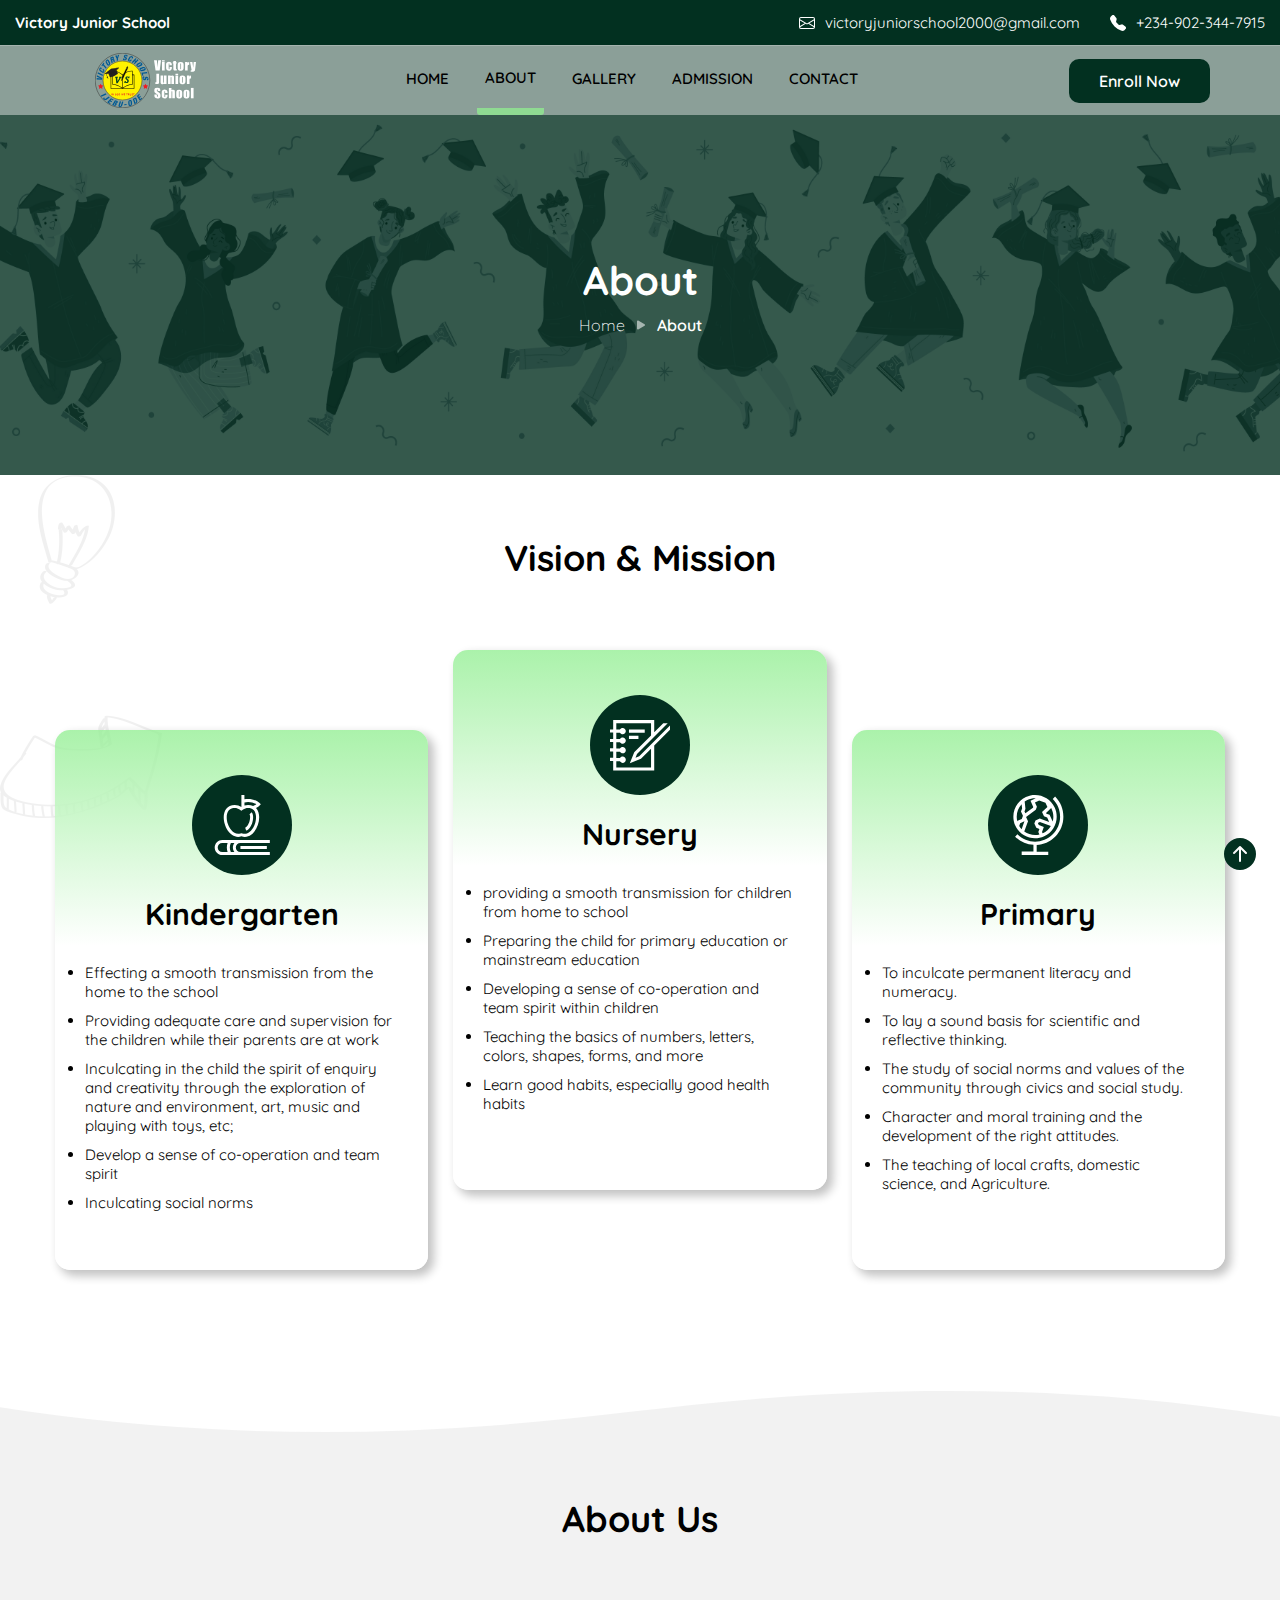
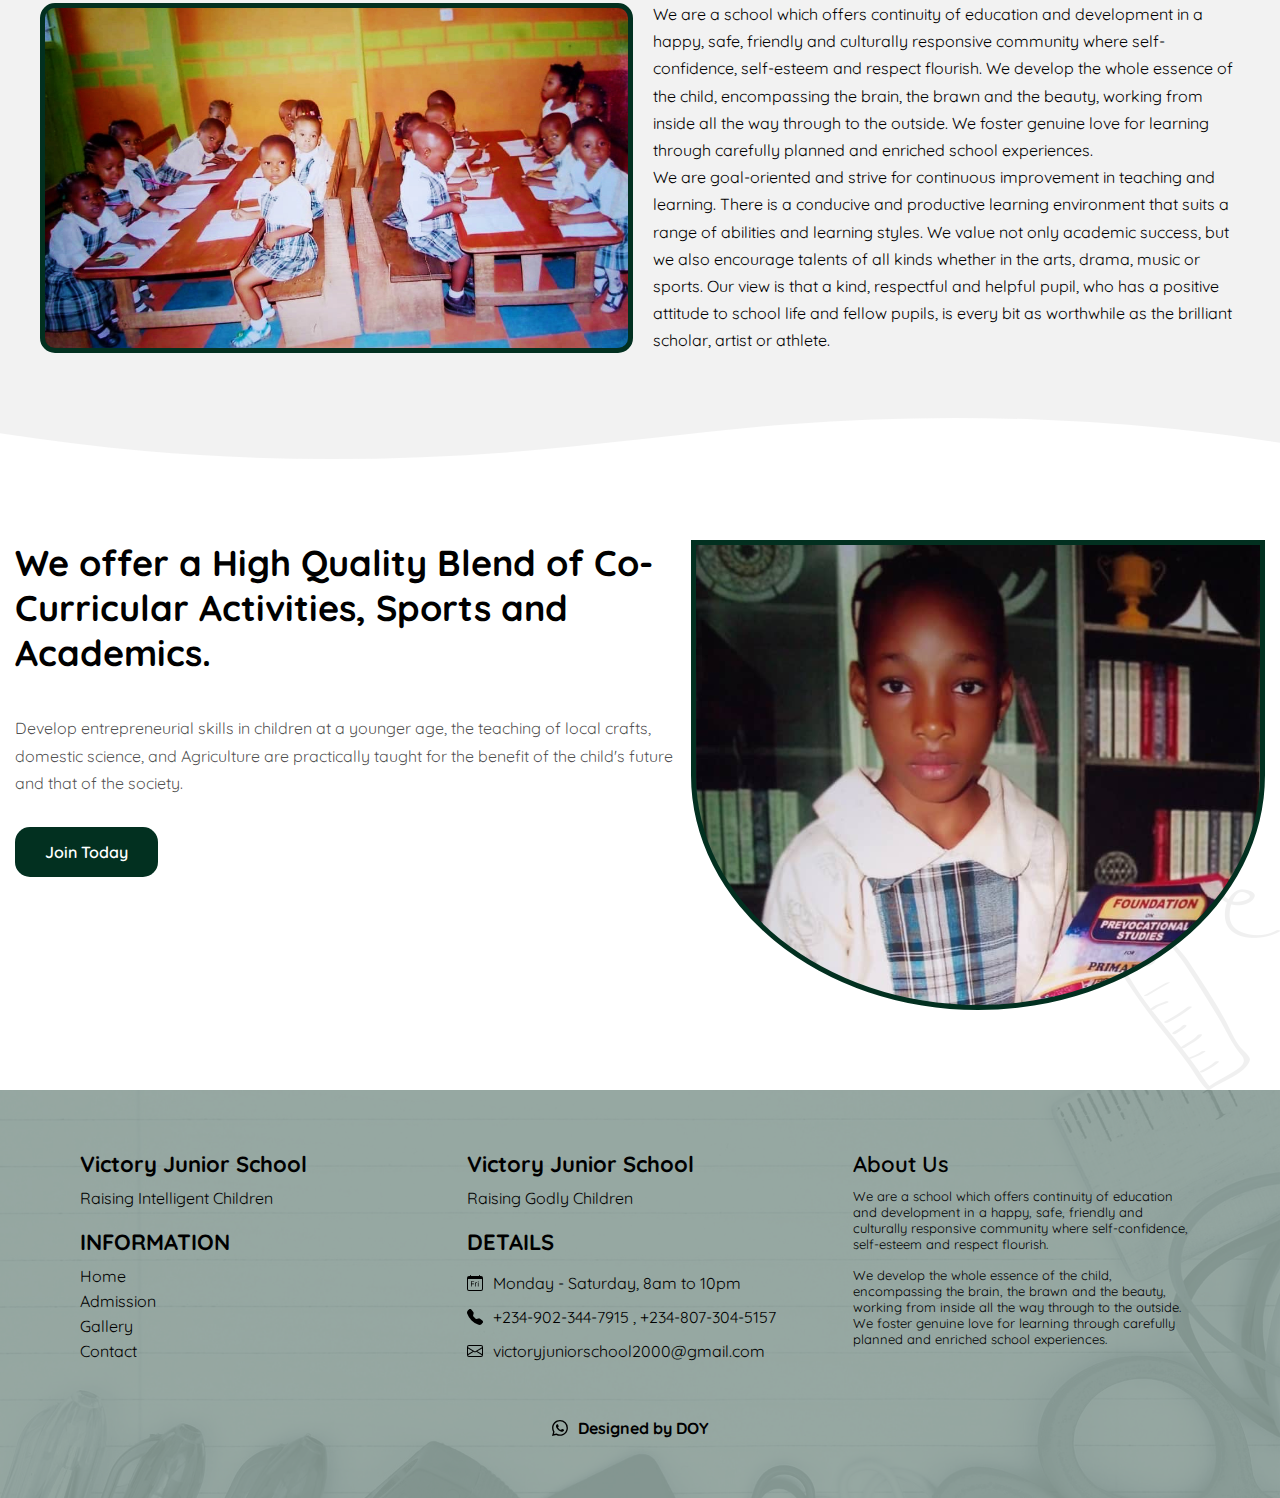
<file: about.html>
<html lang="en">
<head>
    <meta charset="UTF-8">
    <meta http-equiv="X-UA-Compatible" content="IE=edge">
    <meta name="viewport" content="width=device-width, initial-scale=1.0">
    <link href="https://fonts.googleapis.com/css2?family=Baloo+Tamma+2:wght@600&display=swap" rel="stylesheet">
<link href="https://fonts.googleapis.com/css2?family=Dancing+Script:wght@500&display=swap" rel="stylesheet">
<link href="https://fonts.googleapis.com/css2?family=Archivo+Black&display=swap" rel="stylesheet">
    <link rel="stylesheet" href="./css/about.css">
    <link rel="stylesheet" href="./css/scroll.css">
    <link rel="stylesheet" href="./css/nav.css">
    <link rel="icon" type="image/png"  href="./images/VICTORY LOGO.png" />
    <title>Victory-Junior-School-About</title>
</head>
<body id="body">

  <div class="whatsapp" onclick="toTop()">
        
    <svg xmlns="http://www.w3.org/2000/svg" width="32" height="32" fill="currentColor" class="bi bi-arrow-up-circle-fill" viewBox="0 0 16 16">
      <path d="M16 8A8 8 0 1 0 0 8a8 8 0 0 0 16 0zm-7.5 3.5a.5.5 0 0 1-1 0V5.707L5.354 7.854a.5.5 0 1 1-.708-.708l3-3a.5.5 0 0 1 .708 0l3 3a.5.5 0 0 1-.708.708L8.5 5.707V11.5z"/>
    </svg>

  </div>


    <div class="top-right-slide">
        <div class="inner-container-top">
          <a href="index" class="nav-links">HOME</a>
        </div>
      </div>
      <div class="middle-right-slide">
        <div class="inner-container-middle">
          <a href="about" class="nav-links">ABOUT</a>
        </div>
      </div>
      <div class="bottom-right-slide">
        <div class="inner-container-bottom">
          <a href="gallery" class="nav-links">GALLERY</a>
        </div>
      </div>
      
      <div class="top-left-slide">
         <div class="inner-container-left-top">
          <a href="admission" class="nav-links">ADMISSION</a>
        </div>
      </div>
      <div class="bottom-left-slide">
        <div class="inner-container-left-bottom">
          <a href="contact" class="nav-links">CONTACT</a>
        </div>
      </div>
      
      <div class="menu-btn" onclick="holdUp()">
        <div class="eks-one"></div>
        <div class="eks-two"></div>
        <div class="eks-three"></div>
      </div>
      
     
      
      <div class="text">
      </div>
      

    
    <div class="navigation-one">
        <div class="navigation-one-container">

            <div class="leftside">
                <h1>Victory Junior School</h1>
            </div>
            <div class="rightside">
              <a href = "mailto:victoryjuniorschool2000@gmail.com">
                <div class="email">
                  <svg xmlns="http://www.w3.org/2000/svg" width="16" height="16" fill="currentColor" class="bi bi-envelope" viewBox="0 0 16 16">
                      <path d="M0 4a2 2 0 0 1 2-2h12a2 2 0 0 1 2 2v8a2 2 0 0 1-2 2H2a2 2 0 0 1-2-2V4Zm2-1a1 1 0 0 0-1 1v.217l7 4.2 7-4.2V4a1 1 0 0 0-1-1H2Zm13 2.383-4.708 2.825L15 11.105V5.383Zm-.034 6.876-5.64-3.471L8 9.583l-1.326-.795-5.64 3.47A1 1 0 0 0 2 13h12a1 1 0 0 0 .966-.741ZM1 11.105l4.708-2.897L1 5.383v5.722Z"/>
                    </svg>
                    <p>
                      victoryjuniorschool2000@gmail.com

                    </p>
                  
              </div>
              </a>

              <a href="tel:+234 902 344 7915">
                

                <div class="phone">
                  <svg xmlns="http://www.w3.org/2000/svg" width="16" height="16" fill="currentColor" class="bi bi-telephone-fill" viewBox="0 0 16 16">
                      <path fill-rule="evenodd" d="M1.885.511a1.745 1.745 0 0 1 2.61.163L6.29 2.98c.329.423.445.974.315 1.494l-.547 2.19a.678.678 0 0 0 .178.643l2.457 2.457a.678.678 0 0 0 .644.178l2.189-.547a1.745 1.745 0 0 1 1.494.315l2.306 1.794c.829.645.905 1.87.163 2.611l-1.034 1.034c-.74.74-1.846 1.065-2.877.702a18.634 18.634 0 0 1-7.01-4.42 18.634 18.634 0 0 1-4.42-7.009c-.362-1.03-.037-2.137.703-2.877L1.885.511z"/>
                    </svg>
                    <p>+234-902-344-7915</p>

              </div>
              </a>
            </div>
        </div>

    </div>

    <div class="navigation">
        
        
        <div class="navigation-container">
            <div class="leftside">
                

                <a href="./index">
                  <img src="./images/VICTORY LOGO full.svg" alt="">
                </a>
            </div>
            <div class="rightside">
                <ul>
                    <li><a href="index" class="home">HOME</a></li>
                    <li><a href="about" class="about">ABOUT</a></li>
                    <li><a href="gallery" class="facility">GALLERY</a></li>
                    <li><a href="admission" class="admission">ADMISSION</a></li>
                    <li><a href="contact" class="contact">CONTACT</a></li>
                    
                </ul>
                
                <div class="menu" onclick="showMenu()">
                    <svg xmlns="http://www.w3.org/2000/svg" width="16" height="16" fill="currentColor" class="bi bi-list" viewBox="0 0 16 16">
                        <path fill-rule="evenodd" d="M2.5 12a.5.5 0 0 1 .5-.5h10a.5.5 0 0 1 0 1H3a.5.5 0 0 1-.5-.5zm0-4a.5.5 0 0 1 .5-.5h10a.5.5 0 0 1 0 1H3a.5.5 0 0 1-.5-.5zm0-4a.5.5 0 0 1 .5-.5h10a.5.5 0 0 1 0 1H3a.5.5 0 0 1-.5-.5z"/>
                      </svg>
                </div>
            </div>

            <div class="enroll">
              <a href="./admission">Enroll Now</a>
            </div>

        </div>
    </div>

    <div class="header">
      <div class="header-container">
        <h1>About</h1>
        <div class="bottom">
          <a href="index">Home</a>
          <svg xmlns="http://www.w3.org/2000/svg" width="16" height="16" fill="currentColor" class="bi bi-play-fill" viewBox="0 0 16 16">
            <path d="m11.596 8.697-6.363 3.692c-.54.313-1.233-.066-1.233-.697V4.308c0-.63.692-1.01 1.233-.696l6.363 3.692a.802.802 0 0 1 0 1.393z"/>
          </svg>
          <p>About</p>
        </div>
      </div>
    </div>

    <div class="page-body">
      <img src="./images/about-video-shape3.png" alt="" class="shape1">
      <img src="./images/about-video-shape4.png" alt="" class="shape2">



      <div class="page-body-container">


        <div class="vision">
          <div class="head">
            <h1>Vision & Mission</h1>
          </div>
          <div class="rest">

            <div class="card one">

              <div class="span">
                <svg xmlns="http://www.w3.org/2000/svg" xmlns:xlink="http://www.w3.org/1999/xlink" x="0px" y="0px" viewBox="0 0 100 100" style="enable-background:new 0 0 100 100;" xml:space="preserve">
                  <path d="M91.4,84.9h-44v5h44V84.9L91.4,84.9z M54.1,7.1c2-0.4,4-0.6,6-0.6c8.2,0,15.8,2.8,21.3,9c-2.3,2.7-5,4.7-8,6.2  c13.7,14.5-1.1,54.6-24.3,47.2C20.9,77.9,5,16.5,38,16.5c4.1,0,7.9,1.3,11,3.6v-5.9V8.7V0h5L54.1,7.1L54.1,7.1z M73.9,15.5  c-4-2.8-8.7-4-13.8-4c-2,0-4,0.3-6,0.8v5.3c1.9-0.6,3.9-1,6-1c3.3,0,6,0.6,8.4,1.7C70.4,17.6,72.2,16.7,73.9,15.5L73.9,15.5z   M56.9,59.3c5.1-1.7,8.7-8.4,10.2-13.2c1.5-4.7,2.6-13.3-0.9-17.4L62.4,32c2.1,2.4,0.8,9.8-0.1,12.5c-1,3-3.8,8.9-7,9.9L56.9,59.3  L56.9,59.3z M38,21.6c-3.7,0-7.3,1-9.9,3.9c-4.9,5.6-4,15.7-1.9,22.2c2.8,8.8,10.5,19.8,21.3,16.4l1.5-0.5l1.5,0.5  c2.6,0.8,5.2,0.9,7.8,0c6.8-2.3,11.4-10,13.4-16.4c2.1-6.6,3-16.6-1.9-22.2c-2.5-2.9-6.1-3.9-9.9-3.9c-2.9,0-5.7,0.9-8,2.6l-3,2.2  l-3-2.2C43.8,22.5,41,21.6,38,21.6L38,21.6z M26,95c-0.8-2.4-1.3-4.9-1.3-7.6c0-2.6,0.5-5.2,1.3-7.6h-8.9c-4.2,0-7.6,3.4-7.6,7.6  s3.4,7.6,7.6,7.6H26L26,95z M31.4,79.8c-1.1,2.3-1.7,4.9-1.7,7.6s0.6,5.3,1.7,7.6h5.9c-1.6-2.1-2.5-4.7-2.5-7.6  c0-2.7,0.9-5.4,2.5-7.6H31.4L31.4,79.8z M17.1,74.8h30.2h2.8h46.3v5H47.3c-4.2,0-7.6,3.4-7.6,7.6s3.4,7.6,7.6,7.6h49.1v5H50.1h-2.8  H17.1c-6.9,0-12.6-5.7-12.6-12.6S10.2,74.8,17.1,74.8L17.1,74.8z"></path>
                  </svg>
              </div>
              
              <h2>Kindergarten</h2>
              <ul>
                <li>
                  Effecting a smooth transmission from the home to the school
                </li>
                <li>Providing adequate care and supervision for the children while their parents are at work
                </li>
                <li>Inculcating in the child the spirit of enquiry and creativity through the exploration of nature and environment, art, music and playing with toys, etc;
                </li>
                <li>Develop a sense of co-operation and team spirit
                </li>
                <li>Inculcating social norms
                </li>
              </ul>
          </div>
            <div class="card one second">

              <div class="span">
                <svg xmlns="http://www.w3.org/2000/svg" xmlns:xlink="http://www.w3.org/1999/xlink" x="0px" y="0px" viewBox="0 0 100 100" style="enable-background:new 0 0 100 100;" xml:space="preserve">
                  <path fill-rule="evenodd" clip-rule="evenodd" d="M5.3,8.3h68.4v20.4l15.1-15.1h7.4L45,64.9l-2.5,6.2l6.2-2.5L100,17.3v7.4L73.7,51v41.5H5.3V76.7H0v-5.3h5.3  V60.9H0v-5.3h5.3V45.1H0v-5.3h5.3V29.3H0v-5.3h5.3V8.3L5.3,8.3z M31.6,34.6h15.8v5.3H31.6V34.6L31.6,34.6z M31.6,24.1h26.3v5.3H31.6  V24.1L31.6,24.1z M68.4,34V13.6H10.5v10.5h6c0.9-1.6,2.6-2.6,4.6-2.6c2.9,0,5.3,2.4,5.3,5.3c0,2.9-2.4,5.3-5.3,5.3  c-1.9,0-3.7-1.1-4.6-2.6h-6v10.5h6c0.9-1.6,2.6-2.6,4.6-2.6c2.9,0,5.3,2.4,5.3,5.3c0,2.9-2.4,5.3-5.3,5.3c-1.9,0-3.7-1.1-4.6-2.6h-6  v10.5h6c0.9-1.6,2.6-2.6,4.6-2.6c2.9,0,5.3,2.4,5.3,5.3s-2.4,5.3-5.3,5.3c-1.9,0-3.7-1.1-4.6-2.6h-6v10.5h6c0.9-1.6,2.6-2.6,4.6-2.6  c2.9,0,5.3,2.4,5.3,5.3c0,2.9-2.4,5.3-5.3,5.3c-1.9,0-3.7-1.1-4.6-2.6h-6v10.5h57.9V56.3L51.6,73.1L33,80.5l7.4-18.6L68.4,34  L68.4,34z"></path>
                  </svg>
              </div>
              
              <h2>Nursery</h2>
              <ul>
                <li>
                  providing a smooth transmission for children from home to school

                </li>
                <li>Preparing the child for primary education or mainstream education
                </li>
                <li>Developing a sense of co-operation and team spirit within children
                </li>
                <li>Teaching the basics of numbers, letters, colors, shapes, forms, and more
                </li>
                <li>Learn good habits, especially good health habits
                </li>
              </ul>
          </div>
            <div class="card one">

              <div class="span">
                <svg xmlns="http://www.w3.org/2000/svg" xmlns:xlink="http://www.w3.org/1999/xlink" x="0px" y="0px" viewBox="0 0 100 100" style="enable-background:new 0 0 100 100;" xml:space="preserve">
                  <path fill-rule="evenodd" clip-rule="evenodd" class="st0" d="M67.3,94.5H47.8V83.3C59,82.6,69.9,78,78.5,69.5c18.4-18.4,18.4-48.4,0-66.8l-3.9,3.9  c16.3,16.3,16.3,42.7,0,58.9c-16.3,16.3-42.7,16.3-58.9,0l-3.9,3.9c8.5,8.5,19.5,13.1,30.6,13.7v11.2H22.8v5.5h19.4h5.5h19.4V94.5  L67.3,94.5z M77.8,20.9C69.4,2.8,47.9-5,29.8,3.4c-18.1,8.4-25.9,29.9-17.5,48c8.4,18.1,29.9,25.9,48,17.5  C78.4,60.4,86.2,38.9,77.8,20.9L77.8,20.9z M72,21.7l-8.6,8.1l0.7,1.4l5.2,1.9l5.2,11.2c1.9-6.8,1.4-14.2-1.8-21.1  C72.5,22.7,72.3,22.2,72,21.7L72,21.7z M46.3,5.6c-4.7-0.2-9.6,0.7-14.1,2.9c-1.6,0.7-3,1.6-4.4,2.5L29.1,23l-1.6,4.3l1.5,3.2  l12.6-9.2l0.5-1.5L37.5,9.7L46.3,5.6L46.3,5.6z M18.7,51.6c1.1,1.9,2.5,3.7,4,5.3l4.7-13l-7.1,3.3L18.7,51.6L18.7,51.6z M57.7,63.9  c0.1,0,0.2-0.1,0.3-0.1c5.8-2.7,10.4-7,13.4-12.2L53.2,45l-2.9,1.4l-0.3,0.9l1.4,2.9l8.3,3l-3,8.3L57.7,63.9L57.7,63.9z M23.5,22.3  l-0.8-7c-7.1,7.6-9.9,18.5-7.1,28.7l0.3-0.9l7.1-3.3l1.9-5.2l-3.3-7.1L23.5,22.3L23.5,22.3z M52.4,65.8l-1.9-4l1.9-5.2l-5.2-1.9  l-3.3-7.1l1.9-5.2l7.1-3.3l15.7,5.7l-3.3-7.1L60,35.6l-3.3-7.1l9-8.5l-3.3-7.1L52,9.1l-7.1,3.3l3.3,7.1l-1.9,5.2L30.1,36.6l3.3,7.1  l-1.9,5.2l-4.4,12C34.3,66,43.6,68,52.4,65.8L52.4,65.8z"></path>
                  </svg>
              </div>
              
              <h2>Primary</h2>
              <ul>
                <li>
                  To inculcate permanent literacy and numeracy.

                </li>
                <li>To lay a sound basis for scientific and reflective thinking.
                </li>
                <li>The study of social norms and values of the community through civics and social study.
                </li>
                <li>Character and moral training and the development of the right attitudes.
                </li>
                <li>The teaching of local crafts, domestic science, and Agriculture.
                </li>
              </ul>
          </div>

          </div>

        </div>
        <div class="custom-shape-divider-bottom-1669701842">
          <svg data-name="Layer 1" xmlns="http://www.w3.org/2000/svg" viewBox="0 0 1200 120" preserveAspectRatio="none">
              <path d="M985.66,92.83C906.67,72,823.78,31,743.84,14.19c-82.26-17.34-168.06-16.33-250.45.39-57.84,11.73-114,31.07-172,41.86A600.21,600.21,0,0,1,0,27.35V120H1200V95.8C1132.19,118.92,1055.71,111.31,985.66,92.83Z" class="shape-fill"></path>
          </svg>
      </div>
      <div class="about">
        <div class="about-container">
          <div class="head">

            <h1>About Us</h1>
            <p></p>
          </div>

          <div class="bottom">
            <div class="image"></div>


            <p>
              We are a school which offers continuity of education and development in a happy, safe, friendly and culturally responsive community where self-confidence, self-esteem and respect flourish.

We develop the whole essence of the child, encompassing the brain, the brawn and the beauty, working from inside all the way through to the outside. We foster genuine love for learning through carefully planned and enriched school experiences.
<br>
We are goal-oriented and strive for continuous improvement in teaching and learning. There is a conducive and productive learning environment that suits a range of abilities and learning styles. We value not only academic success, but we also encourage talents of all kinds whether in the arts, drama, music or sports. Our view is that a kind, respectful and helpful pupil, who has a positive attitude to school life and fellow pupils, is every bit as worthwhile as the brilliant scholar, artist or athlete.


            </p>
            
          </div>
        </div>

      </div>
      <div class="custom-shape-divider-top-1669707855">
        <svg data-name="Layer 1" xmlns="http://www.w3.org/2000/svg" viewBox="0 0 1200 120" preserveAspectRatio="none">
            <path d="M985.66,92.83C906.67,72,823.78,31,743.84,14.19c-82.26-17.34-168.06-16.33-250.45.39-57.84,11.73-114,31.07-172,41.86A600.21,600.21,0,0,1,0,27.35V120H1200V95.8C1132.19,118.92,1055.71,111.31,985.66,92.83Z" class="shape-fill"></path>
        </svg>
    </div>

      <div class="blend">
        <div class="blend-container">
          <div class="leftside">
            <h1>
              We offer a High Quality Blend of Co-Curricular Activities, Sports and Academics.
            </h1>
            <p>
              Develop entrepreneurial skills in children at a younger age, the teaching of local crafts, domestic science, and Agriculture are practically taught for the benefit of the child&#39;s future and that of the society.

            </p>
            <a href="./admission">Join Today</a>

          </div>
          <div class="rightside">

            <div class="image2"></div>

          </div>
        </div>
      </div>

      

      </div>

    </div>

    

    <div class="footer">
      <div class="container">
          <div class="section">
              <div class="one">
                  <h3>Victory Junior School</h3>
                  <p>Raising Intelligent Children</p>
                  
              </div>
              <div class="one">
                  <h3>INFORMATION</h3>
                  <a href="./index">Home</a>
                  <a href="./admission">Admission</a>
                  <a href="./gallery">Gallery</a>
                  <a href="./contact">Contact</a>
              </div>
          </div>
          <div class="section">
              <div class="one">
                  <h3>Victory Junior School</h3>
                  <p>Raising Godly Children</p>
                  
              </div>
              <div class="one">
                  <h3>DETAILS</h3>
                  <div class="calender">
                      <svg xmlns="http://www.w3.org/2000/svg" width="16" height="16" fill="currentColor" class="bi bi-calendar-day" viewBox="0 0 16 16">
                          <path d="M4.684 11.523v-2.3h2.261v-.61H4.684V6.801h2.464v-.61H4v5.332h.684zm3.296 0h.676V8.98c0-.554.227-1.007.953-1.007.125 0 .258.004.329.015v-.613a1.806 1.806 0 0 0-.254-.02c-.582 0-.891.32-1.012.567h-.02v-.504H7.98v4.105zm2.805-5.093c0 .238.192.425.43.425a.428.428 0 1 0 0-.855.426.426 0 0 0-.43.43zm.094 5.093h.672V7.418h-.672v4.105z"/>
                          <path d="M3.5 0a.5.5 0 0 1 .5.5V1h8V.5a.5.5 0 0 1 1 0V1h1a2 2 0 0 1 2 2v11a2 2 0 0 1-2 2H2a2 2 0 0 1-2-2V3a2 2 0 0 1 2-2h1V.5a.5.5 0 0 1 .5-.5zM1 4v10a1 1 0 0 0 1 1h12a1 1 0 0 0 1-1V4H1z"/>
                        </svg>
                        <p>
                          Monday - Saturday, 8am to 10pm
                        </p>
                  </div>
                  <div class="calender">
                      <svg xmlns="http://www.w3.org/2000/svg" width="16" height="16" fill="currentColor" class="bi bi-telephone-fill" viewBox="0 0 16 16">
                          <path fill-rule="evenodd" d="M1.885.511a1.745 1.745 0 0 1 2.61.163L6.29 2.98c.329.423.445.974.315 1.494l-.547 2.19a.678.678 0 0 0 .178.643l2.457 2.457a.678.678 0 0 0 .644.178l2.189-.547a1.745 1.745 0 0 1 1.494.315l2.306 1.794c.829.645.905 1.87.163 2.611l-1.034 1.034c-.74.74-1.846 1.065-2.877.702a18.634 18.634 0 0 1-7.01-4.42 18.634 18.634 0 0 1-4.42-7.009c-.362-1.03-.037-2.137.703-2.877L1.885.511z"/>
                        </svg>
                        <p>
                          +234-902-344-7915 , +234-807-304-5157
                        </p>
                  </div>
                  <div class="calender thelast">
                      <svg xmlns="http://www.w3.org/2000/svg" width="16" height="16" fill="currentColor" class="bi bi-envelope" viewBox="0 0 16 16">
                          <path d="M0 4a2 2 0 0 1 2-2h12a2 2 0 0 1 2 2v8a2 2 0 0 1-2 2H2a2 2 0 0 1-2-2V4Zm2-1a1 1 0 0 0-1 1v.217l7 4.2 7-4.2V4a1 1 0 0 0-1-1H2Zm13 2.383-4.708 2.825L15 11.105V5.383Zm-.034 6.876-5.64-3.471L8 9.583l-1.326-.795-5.64 3.47A1 1 0 0 0 2 13h12a1 1 0 0 0 .966-.741ZM1 11.105l4.708-2.897L1 5.383v5.722Z"/>
                        </svg>
                        <p>
                          victoryjuniorschool2000@gmail.com
                        </p>
                  </div>
                  
              </div>
          </div>
          
         

          <div class="last">
              <div class="last-container">
                  <h3>About Us</h3>
              
              <p>We are a school which offers continuity of education and development in a happy, safe, friendly and culturally responsive community where self-confidence, self-esteem and respect flourish.

                
               </p>
               <p>
                We develop the whole essence of the child, encompassing the brain, the brawn and the beauty, working from inside all the way through to the outside. We foster genuine love for learning through carefully planned and enriched school experiences.</p>
              
              
          </div>

          </div>

          
      </div>

      <div class="designed">

          
        <a href="https://api.whatsapp.com/send?phone=2348163397459">
          <svg xmlns="http://www.w3.org/2000/svg" width="16" height="16" fill="currentColor" class="bi bi-whatsapp" viewBox="0 0 16 16">
            <path d="M13.601 2.326A7.854 7.854 0 0 0 7.994 0C3.627 0 .068 3.558.064 7.926c0 1.399.366 2.76 1.057 3.965L0 16l4.204-1.102a7.933 7.933 0 0 0 3.79.965h.004c4.368 0 7.926-3.558 7.93-7.93A7.898 7.898 0 0 0 13.6 2.326zM7.994 14.521a6.573 6.573 0 0 1-3.356-.92l-.24-.144-2.494.654.666-2.433-.156-.251a6.56 6.56 0 0 1-1.007-3.505c0-3.626 2.957-6.584 6.591-6.584a6.56 6.56 0 0 1 4.66 1.931 6.557 6.557 0 0 1 1.928 4.66c-.004 3.639-2.961 6.592-6.592 6.592zm3.615-4.934c-.197-.099-1.17-.578-1.353-.646-.182-.065-.315-.099-.445.099-.133.197-.513.646-.627.775-.114.133-.232.148-.43.05-.197-.1-.836-.308-1.592-.985-.59-.525-.985-1.175-1.103-1.372-.114-.198-.011-.304.088-.403.087-.088.197-.232.296-.346.1-.114.133-.198.198-.33.065-.134.034-.248-.015-.347-.05-.099-.445-1.076-.612-1.47-.16-.389-.323-.335-.445-.34-.114-.007-.247-.007-.38-.007a.729.729 0 0 0-.529.247c-.182.198-.691.677-.691 1.654 0 .977.71 1.916.81 2.049.098.133 1.394 2.132 3.383 2.992.47.205.84.326 1.129.418.475.152.904.129 1.246.08.38-.058 1.171-.48 1.338-.943.164-.464.164-.86.114-.943-.049-.084-.182-.133-.38-.232z"/>
          </svg>

          <p>Designed by DOY</p>
        </a>
      </div>

      

  </div>
    
</body>

<script src="./js/script.js"></script>
</html>
</file>
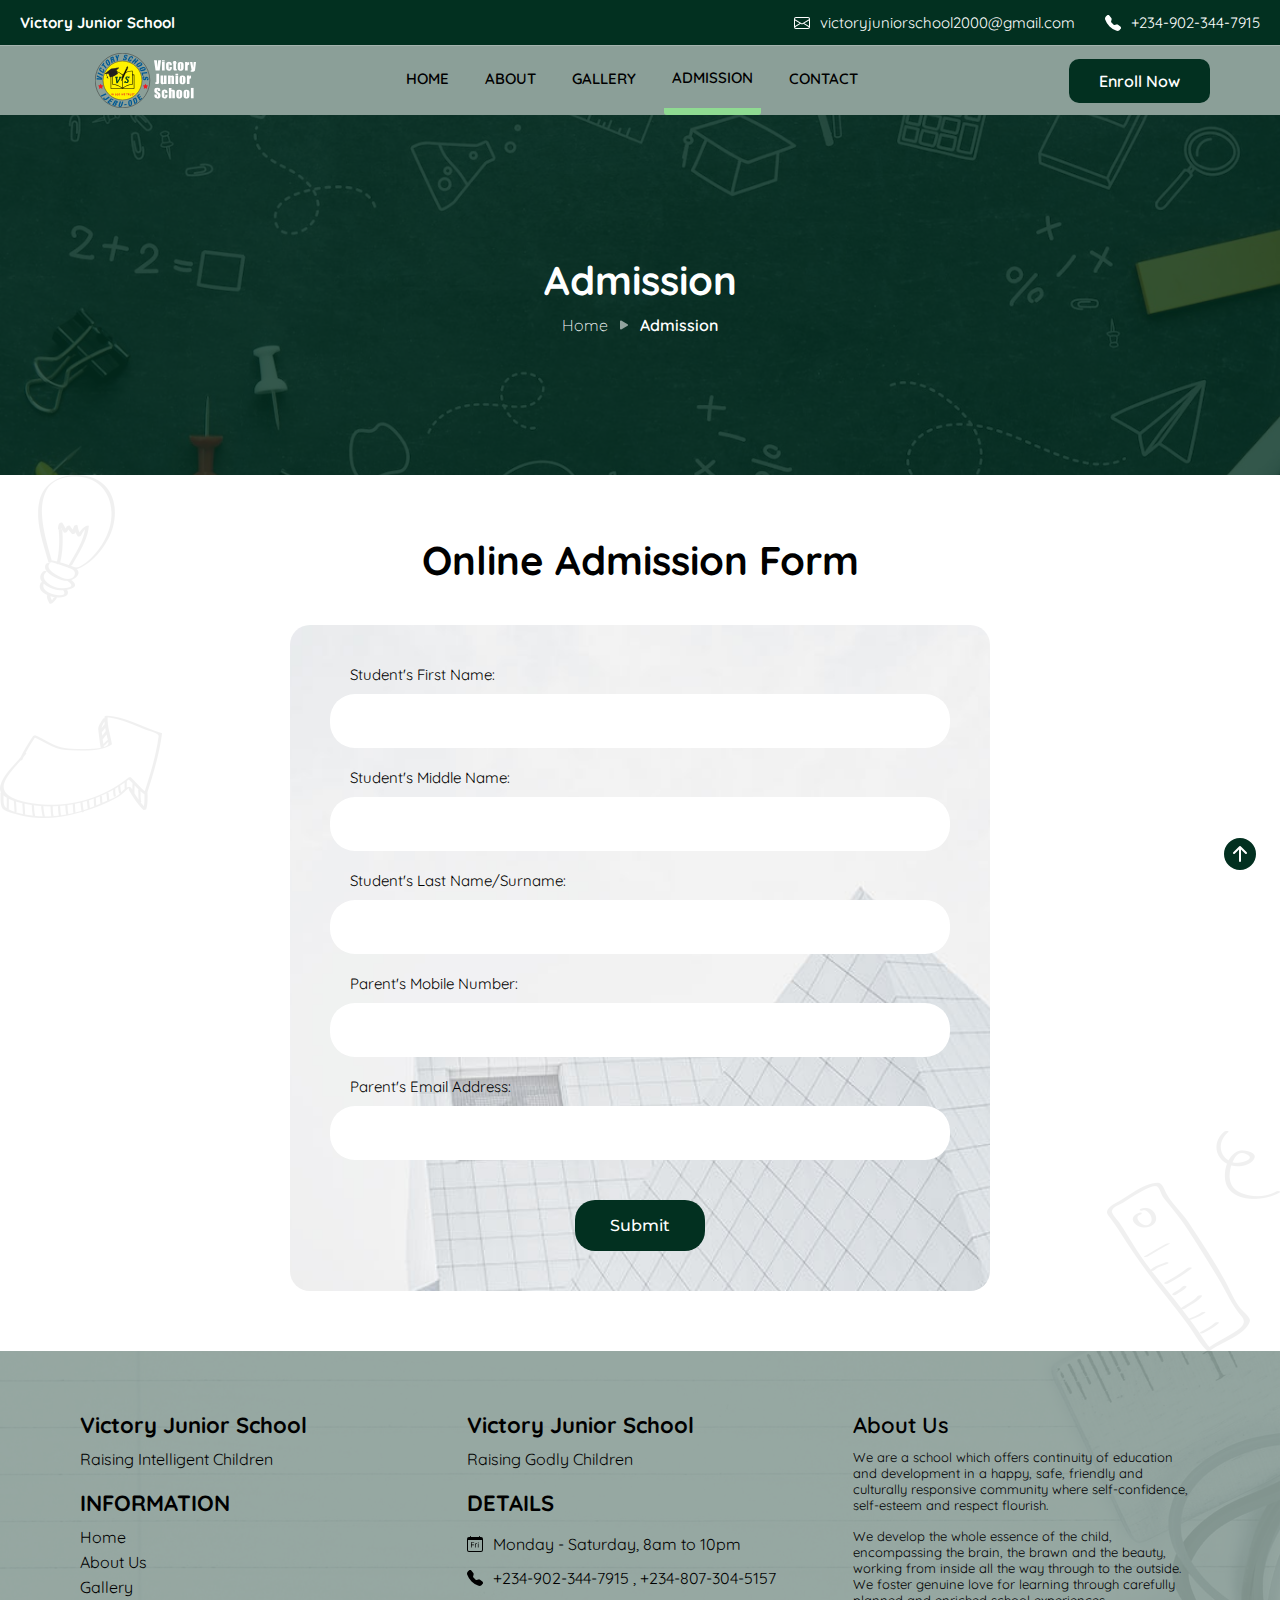
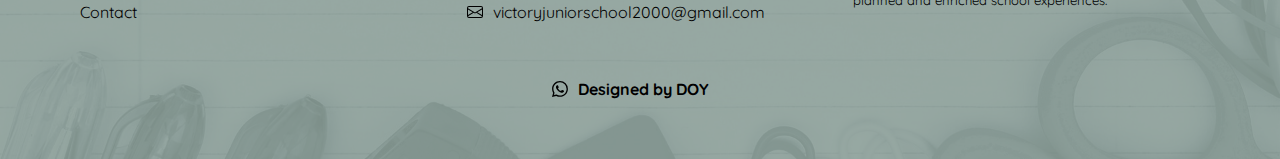
<file: admission.html>
<html lang="en">
<head>
    <meta charset="UTF-8">
    <meta http-equiv="X-UA-Compatible" content="IE=edge">
    <meta name="viewport" content="width=device-width, initial-scale=1.0">
    <script src="https://code.jquery.com/jquery-3.3.1.min.js"></script>
    <link href="https://fonts.googleapis.com/css2?family=Baloo+Tamma+2:wght@600&display=swap" rel="stylesheet">
<link href="https://fonts.googleapis.com/css2?family=Dancing+Script:wght@500&display=swap" rel="stylesheet">
<link href="https://fonts.googleapis.com/css2?family=Archivo+Black&display=swap" rel="stylesheet">
    <link rel="stylesheet" href="./css/admission.css">
    <link rel="stylesheet" href="./css/scroll.css">
    <link rel="stylesheet" href="./css/nav.css">
    <link rel="icon" type="image/png"  href="./images/VICTORY LOGO.png" />
    <title>Victory-Junior-School-Admission</title>
</head>
<body id="body">

    <div class="whatsapp" onclick="toTop()">
        
      <svg xmlns="http://www.w3.org/2000/svg" width="32" height="32" fill="currentColor" class="bi bi-arrow-up-circle-fill" viewBox="0 0 16 16">
        <path d="M16 8A8 8 0 1 0 0 8a8 8 0 0 0 16 0zm-7.5 3.5a.5.5 0 0 1-1 0V5.707L5.354 7.854a.5.5 0 1 1-.708-.708l3-3a.5.5 0 0 1 .708 0l3 3a.5.5 0 0 1-.708.708L8.5 5.707V11.5z"/>
      </svg>
  
    </div>


    <div class="top-right-slide">
        <div class="inner-container-top">
          <a href="index" class="nav-links">HOME</a>
        </div>
      </div>
      <div class="middle-right-slide">
        <div class="inner-container-middle">
          <a href="about" class="nav-links">ABOUT</a>
        </div>
      </div>
      <div class="bottom-right-slide">
        <div class="inner-container-bottom">
          <a href="gallery" class="nav-links">GALLERY</a>
        </div>
      </div>
      
      <div class="top-left-slide">
         <div class="inner-container-left-top">
          <a href="admission" class="nav-links">ADMISSION</a>
        </div>
      </div>
      <div class="bottom-left-slide">
        <div class="inner-container-left-bottom">
          <a href="contact" class="nav-links">CONTACT</a>
        </div>
      </div>
      
      <div class="menu-btn" onclick="holdUp()">
        <div class="eks-one"></div>
        <div class="eks-two"></div>
        <div class="eks-three"></div>
      </div>
      
     
      
      <div class="text">
      </div>
      

    
    <div class="navigation-one">
        <div class="navigation-one-container">

            <div class="leftside">
                <h1>Victory Junior School</h1>
            </div>
            <div class="rightside">

              <a href = "mailto:victoryjuniorschool2000@gmail.com">
                <div class="email">
                  <svg xmlns="http://www.w3.org/2000/svg" width="16" height="16" fill="currentColor" class="bi bi-envelope" viewBox="0 0 16 16">
                      <path d="M0 4a2 2 0 0 1 2-2h12a2 2 0 0 1 2 2v8a2 2 0 0 1-2 2H2a2 2 0 0 1-2-2V4Zm2-1a1 1 0 0 0-1 1v.217l7 4.2 7-4.2V4a1 1 0 0 0-1-1H2Zm13 2.383-4.708 2.825L15 11.105V5.383Zm-.034 6.876-5.64-3.471L8 9.583l-1.326-.795-5.64 3.47A1 1 0 0 0 2 13h12a1 1 0 0 0 .966-.741ZM1 11.105l4.708-2.897L1 5.383v5.722Z"/>
                    </svg>
                    <p>
                      victoryjuniorschool2000@gmail.com

                    </p>
                  
              </div>
              </a>

              <a href="tel:+234 902 344 7915">
                

                <div class="phone">
                  <svg xmlns="http://www.w3.org/2000/svg" width="16" height="16" fill="currentColor" class="bi bi-telephone-fill" viewBox="0 0 16 16">
                      <path fill-rule="evenodd" d="M1.885.511a1.745 1.745 0 0 1 2.61.163L6.29 2.98c.329.423.445.974.315 1.494l-.547 2.19a.678.678 0 0 0 .178.643l2.457 2.457a.678.678 0 0 0 .644.178l2.189-.547a1.745 1.745 0 0 1 1.494.315l2.306 1.794c.829.645.905 1.87.163 2.611l-1.034 1.034c-.74.74-1.846 1.065-2.877.702a18.634 18.634 0 0 1-7.01-4.42 18.634 18.634 0 0 1-4.42-7.009c-.362-1.03-.037-2.137.703-2.877L1.885.511z"/>
                    </svg>
                    <p>+234-902-344-7915</p>

              </div>
              </a>
                
                
            </div>
        </div>

    </div>

    <div class="navigation">
        
        
        <div class="navigation-container">
            <div class="leftside">
                

                <a href="./index">
                  <img src="./images/VICTORY LOGO full.svg" alt="">
                </a>
            </div>
            <div class="rightside">
                <ul>
                    <li><a href="index" class="home">HOME</a></li>
                    <li><a href="about" class="about">ABOUT</a></li>
                    <li><a href="gallery" class="facility">GALLERY</a></li>
                    <li><a href="admission" class="admission">ADMISSION</a></li>
                    <li><a href="contact" class="contact">CONTACT</a></li>
                    
                </ul>
                
                <div class="menu" onclick="showMenu()">
                    <svg xmlns="http://www.w3.org/2000/svg" width="16" height="16" fill="currentColor" class="bi bi-list" viewBox="0 0 16 16">
                        <path fill-rule="evenodd" d="M2.5 12a.5.5 0 0 1 .5-.5h10a.5.5 0 0 1 0 1H3a.5.5 0 0 1-.5-.5zm0-4a.5.5 0 0 1 .5-.5h10a.5.5 0 0 1 0 1H3a.5.5 0 0 1-.5-.5zm0-4a.5.5 0 0 1 .5-.5h10a.5.5 0 0 1 0 1H3a.5.5 0 0 1-.5-.5z"/>
                      </svg>
                </div>
            </div>

            <div class="enroll">
              <a href="./admission">Enroll Now</a>
            </div>

        </div>
    </div>

    <div class="header">
      <div class="header-container">
        <h1>Admission</h1>
        <div class="bottom">
          <a href="index">Home</a>
          <svg xmlns="http://www.w3.org/2000/svg" width="16" height="16" fill="currentColor" class="bi bi-play-fill" viewBox="0 0 16 16">
            <path d="m11.596 8.697-6.363 3.692c-.54.313-1.233-.066-1.233-.697V4.308c0-.63.692-1.01 1.233-.696l6.363 3.692a.802.802 0 0 1 0 1.393z"/>
          </svg>
          <p>Admission</p>
        </div>
      </div>
    </div>

    <div class="page-body">

      <img src="./images/about-video-shape3.png" alt="" class="shape1">
      <img src="./images/about-video-shape4.png" alt="" class="shape2">



      <div class="page-body-container">

        <div class="admission">

          <div class="admission-container">

            <h3>Online Admission Form</h3>


            <form action="https://formsubmit.co/victoryjuniorschool2000@gmail.com" method="POST">
              <input type="hidden" name="_next" value="https://victoryjuniorschool.com/thanks">
              <input type="hidden" name="_captcha" value="false">


              <label for="firstname">Student's First Name:</label>
              <input type="text" placeholder="" name="firstname" required>

              <label for="middlename">Student's Middle Name:</label>
              <input type="text" placeholder="" name="middlename">

              <label for="Lastname">Student's Last Name/Surname:</label>
              <input type="text" placeholder="" name="Lastname" required>

              <label for="phone">Parent's Mobile Number:</label>
              <input type="tel" placeholder="" name="phone" required>

              <label for="email">Parent's Email Address:</label>
              <input type="email" placeholder="" name="email" required>


              <button type="submit">Submit</button>
              


            </form>

          </div>

        </div>

       
        

      

      </div>

    </div>

    

    <div class="footer">
        <div class="container">
            <div class="section">
                <div class="one">
                    <h3>Victory Junior School</h3>
                    <p>Raising Intelligent Children</p>
                    
                </div>
                <div class="one">
                    <h3>INFORMATION</h3>
                    <a href="./index">Home</a>
                    <a href="./about">About Us</a>
                    <a href="./gallery">Gallery</a>
                    <a href="./contact">Contact</a>
                </div>
            </div>
            <div class="section">
                <div class="one">
                    <h3>Victory Junior School</h3>
                    <p>Raising Godly Children</p>
                    
                </div>
                <div class="one">
                    <h3>DETAILS</h3>
                    <div class="calender">
                        <svg xmlns="http://www.w3.org/2000/svg" width="16" height="16" fill="currentColor" class="bi bi-calendar-day" viewBox="0 0 16 16">
                            <path d="M4.684 11.523v-2.3h2.261v-.61H4.684V6.801h2.464v-.61H4v5.332h.684zm3.296 0h.676V8.98c0-.554.227-1.007.953-1.007.125 0 .258.004.329.015v-.613a1.806 1.806 0 0 0-.254-.02c-.582 0-.891.32-1.012.567h-.02v-.504H7.98v4.105zm2.805-5.093c0 .238.192.425.43.425a.428.428 0 1 0 0-.855.426.426 0 0 0-.43.43zm.094 5.093h.672V7.418h-.672v4.105z"/>
                            <path d="M3.5 0a.5.5 0 0 1 .5.5V1h8V.5a.5.5 0 0 1 1 0V1h1a2 2 0 0 1 2 2v11a2 2 0 0 1-2 2H2a2 2 0 0 1-2-2V3a2 2 0 0 1 2-2h1V.5a.5.5 0 0 1 .5-.5zM1 4v10a1 1 0 0 0 1 1h12a1 1 0 0 0 1-1V4H1z"/>
                          </svg>
                          <p>
                            Monday - Saturday, 8am to 10pm
                          </p>
                    </div>
                    <div class="calender">
                        <svg xmlns="http://www.w3.org/2000/svg" width="16" height="16" fill="currentColor" class="bi bi-telephone-fill" viewBox="0 0 16 16">
                            <path fill-rule="evenodd" d="M1.885.511a1.745 1.745 0 0 1 2.61.163L6.29 2.98c.329.423.445.974.315 1.494l-.547 2.19a.678.678 0 0 0 .178.643l2.457 2.457a.678.678 0 0 0 .644.178l2.189-.547a1.745 1.745 0 0 1 1.494.315l2.306 1.794c.829.645.905 1.87.163 2.611l-1.034 1.034c-.74.74-1.846 1.065-2.877.702a18.634 18.634 0 0 1-7.01-4.42 18.634 18.634 0 0 1-4.42-7.009c-.362-1.03-.037-2.137.703-2.877L1.885.511z"/>
                          </svg>
                          <p>
                            +234-902-344-7915 , +234-807-304-5157
                          </p>
                    </div>
                    <div class="calender thelast">
                        <svg xmlns="http://www.w3.org/2000/svg" width="16" height="16" fill="currentColor" class="bi bi-envelope" viewBox="0 0 16 16">
                            <path d="M0 4a2 2 0 0 1 2-2h12a2 2 0 0 1 2 2v8a2 2 0 0 1-2 2H2a2 2 0 0 1-2-2V4Zm2-1a1 1 0 0 0-1 1v.217l7 4.2 7-4.2V4a1 1 0 0 0-1-1H2Zm13 2.383-4.708 2.825L15 11.105V5.383Zm-.034 6.876-5.64-3.471L8 9.583l-1.326-.795-5.64 3.47A1 1 0 0 0 2 13h12a1 1 0 0 0 .966-.741ZM1 11.105l4.708-2.897L1 5.383v5.722Z"/>
                          </svg>
                          <p>
                            victoryjuniorschool2000@gmail.com
                          </p>
                    </div>
                    
                </div>
            </div>
            
           

            <div class="last">
                <div class="last-container">
                    <h3>About Us</h3>
                
                <p>We are a school which offers continuity of education and development in a happy, safe, friendly and culturally responsive community where self-confidence, self-esteem and respect flourish.

                  
                 </p>
                 <p>
                  We develop the whole essence of the child, encompassing the brain, the brawn and the beauty, working from inside all the way through to the outside. We foster genuine love for learning through carefully planned and enriched school experiences.</p>
                
                
            </div>

            </div>

            
        </div>


        <div class="designed">

          
          <a href="https://api.whatsapp.com/send?phone=2348163397459">
            <svg xmlns="http://www.w3.org/2000/svg" width="16" height="16" fill="currentColor" class="bi bi-whatsapp" viewBox="0 0 16 16">
              <path d="M13.601 2.326A7.854 7.854 0 0 0 7.994 0C3.627 0 .068 3.558.064 7.926c0 1.399.366 2.76 1.057 3.965L0 16l4.204-1.102a7.933 7.933 0 0 0 3.79.965h.004c4.368 0 7.926-3.558 7.93-7.93A7.898 7.898 0 0 0 13.6 2.326zM7.994 14.521a6.573 6.573 0 0 1-3.356-.92l-.24-.144-2.494.654.666-2.433-.156-.251a6.56 6.56 0 0 1-1.007-3.505c0-3.626 2.957-6.584 6.591-6.584a6.56 6.56 0 0 1 4.66 1.931 6.557 6.557 0 0 1 1.928 4.66c-.004 3.639-2.961 6.592-6.592 6.592zm3.615-4.934c-.197-.099-1.17-.578-1.353-.646-.182-.065-.315-.099-.445.099-.133.197-.513.646-.627.775-.114.133-.232.148-.43.05-.197-.1-.836-.308-1.592-.985-.59-.525-.985-1.175-1.103-1.372-.114-.198-.011-.304.088-.403.087-.088.197-.232.296-.346.1-.114.133-.198.198-.33.065-.134.034-.248-.015-.347-.05-.099-.445-1.076-.612-1.47-.16-.389-.323-.335-.445-.34-.114-.007-.247-.007-.38-.007a.729.729 0 0 0-.529.247c-.182.198-.691.677-.691 1.654 0 .977.71 1.916.81 2.049.098.133 1.394 2.132 3.383 2.992.47.205.84.326 1.129.418.475.152.904.129 1.246.08.38-.058 1.171-.48 1.338-.943.164-.464.164-.86.114-.943-.049-.084-.182-.133-.38-.232z"/>
            </svg>

            <p>Designed by DOY</p>
          </a>
        </div>

        

    </div>
    
</body>

<script src="./js/script.js"></script>
</html>
</file>
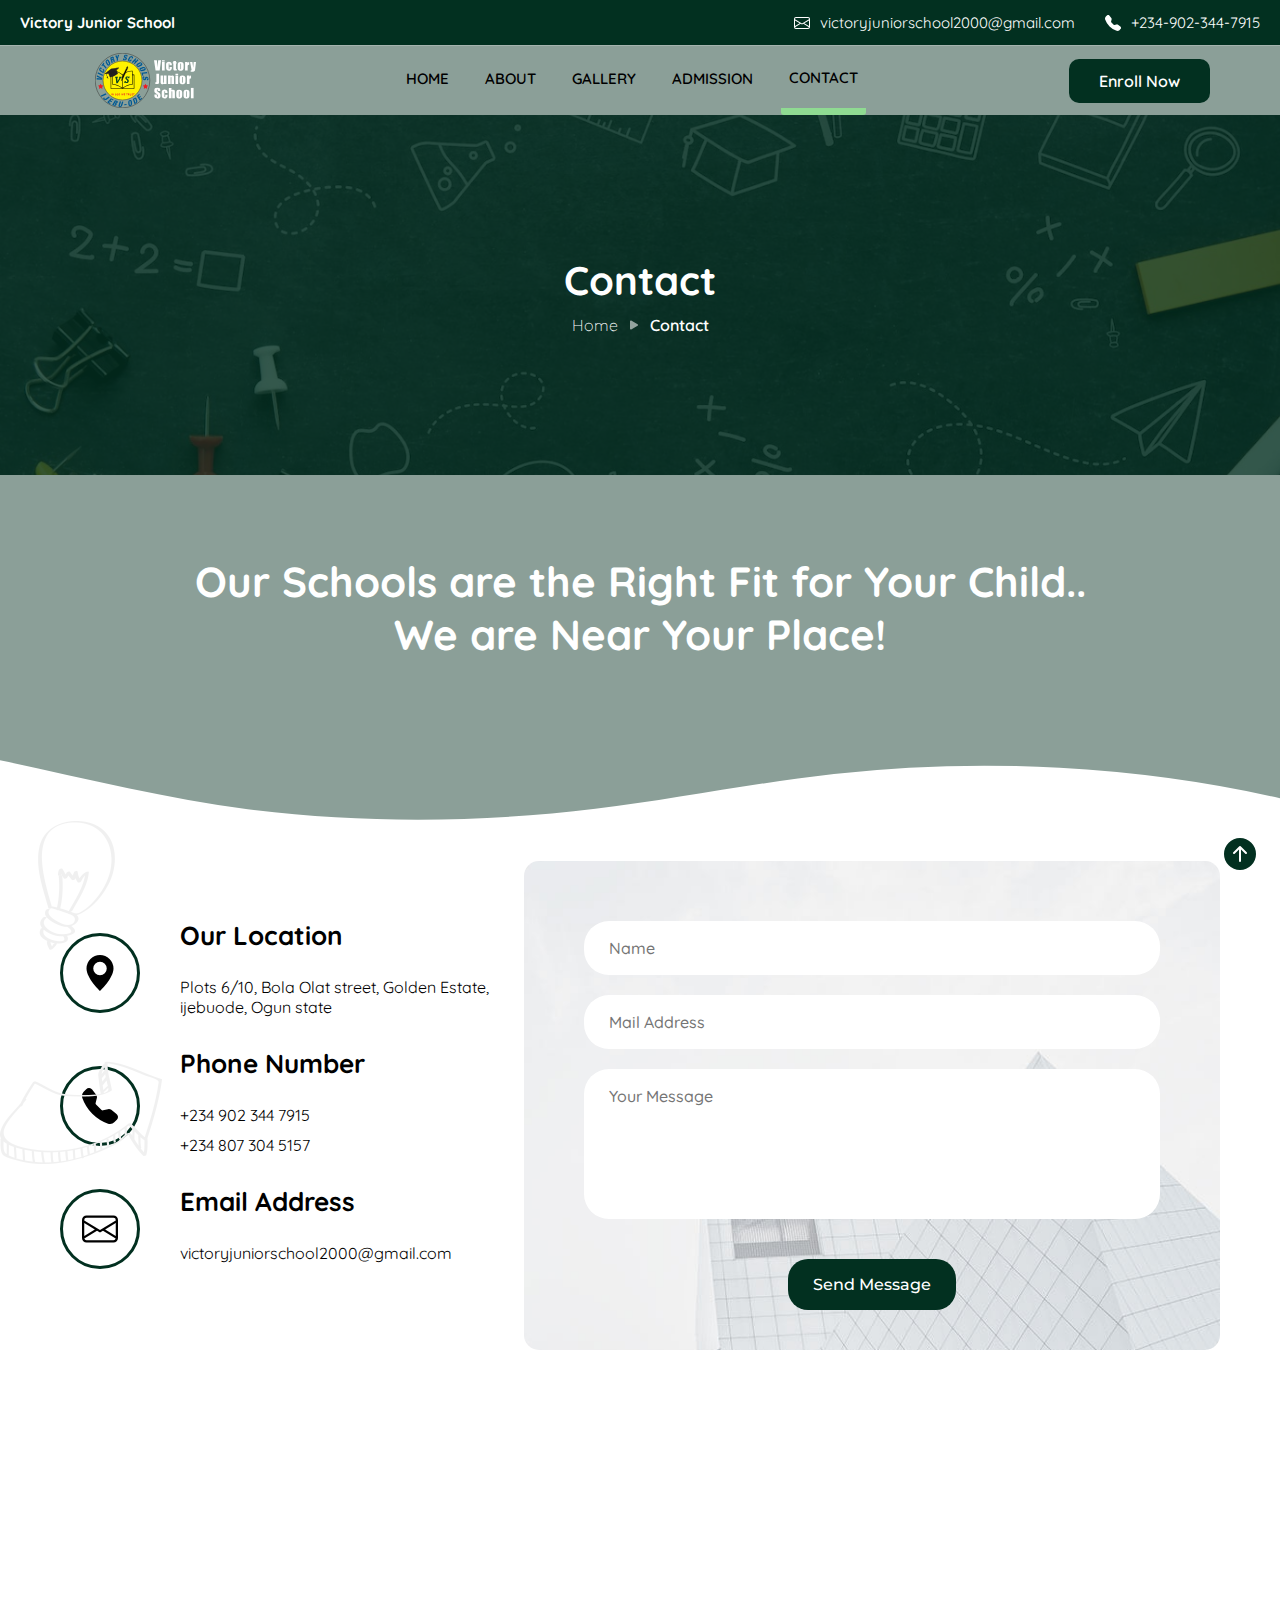
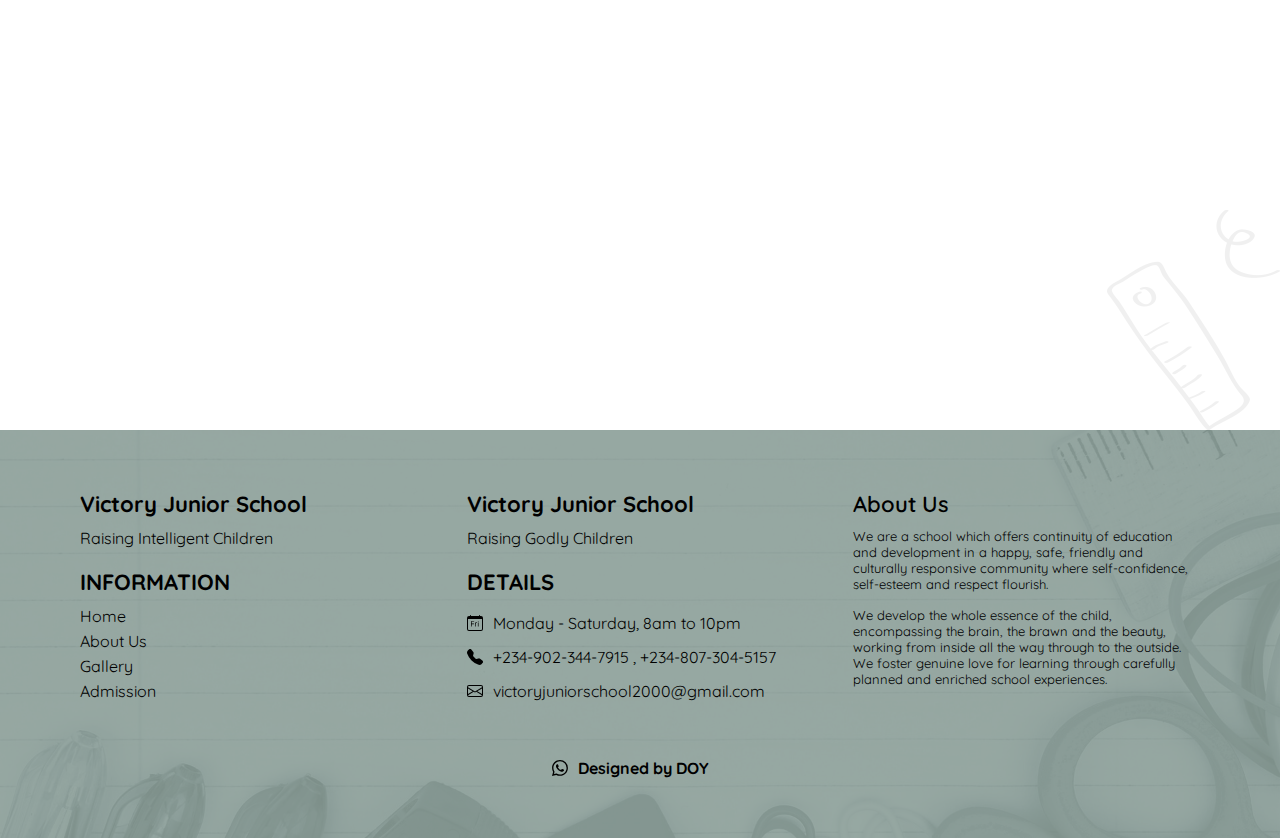
<file: contact.html>
<html lang="en">
<head>
    <meta charset="UTF-8">
    <meta http-equiv="X-UA-Compatible" content="IE=edge">
    <meta name="viewport" content="width=device-width, initial-scale=1.0">
    <link href="https://fonts.googleapis.com/css2?family=Baloo+Tamma+2:wght@600&display=swap" rel="stylesheet">
<link href="https://fonts.googleapis.com/css2?family=Dancing+Script:wght@500&display=swap" rel="stylesheet">
<link href="https://fonts.googleapis.com/css2?family=Archivo+Black&display=swap" rel="stylesheet">
    <link rel="stylesheet" href="./css/contact.css">
    <link rel="stylesheet" href="./css/scroll.css">
    <link rel="stylesheet" href="./css/nav.css">
    <link rel="icon" type="image/png"  href="./images/VICTORY LOGO.png" />
    <title>Victory-Junior-School-Contact</title>
</head>
<body id="body">

  <div class="whatsapp" onclick="toTop()">
        
    <svg xmlns="http://www.w3.org/2000/svg" width="32" height="32" fill="currentColor" class="bi bi-arrow-up-circle-fill" viewBox="0 0 16 16">
      <path d="M16 8A8 8 0 1 0 0 8a8 8 0 0 0 16 0zm-7.5 3.5a.5.5 0 0 1-1 0V5.707L5.354 7.854a.5.5 0 1 1-.708-.708l3-3a.5.5 0 0 1 .708 0l3 3a.5.5 0 0 1-.708.708L8.5 5.707V11.5z"/>
    </svg>

  </div>


    <div class="top-right-slide">
        <div class="inner-container-top">
          <a href="index" class="nav-links">HOME</a>
        </div>
      </div>
      <div class="middle-right-slide">
        <div class="inner-container-middle">
          <a href="about" class="nav-links">ABOUT</a>
        </div>
      </div>
      <div class="bottom-right-slide">
        <div class="inner-container-bottom">
          <a href="gallery" class="nav-links">GALLERY</a>
        </div>
      </div>
      
      <div class="top-left-slide">
         <div class="inner-container-left-top">
          <a href="admission" class="nav-links">ADMISSION</a>
        </div>
      </div>
      <div class="bottom-left-slide">
        <div class="inner-container-left-bottom">
          <a href="contact" class="nav-links">CONTACT</a>
        </div>
      </div>
      
      <div class="menu-btn" onclick="holdUp()">
        <div class="eks-one"></div>
        <div class="eks-two"></div>
        <div class="eks-three"></div>
      </div>
      
     
      
      <div class="text">
      </div>
      

    
      <div class="navigation-one">
        <div class="navigation-one-container">

            <div class="leftside">
                <h1>Victory Junior School</h1>
            </div>
            <div class="rightside">
              <a href = "mailto:victoryjuniorschool2000@gmail.com">
                <div class="email">
                  <svg xmlns="http://www.w3.org/2000/svg" width="16" height="16" fill="currentColor" class="bi bi-envelope" viewBox="0 0 16 16">
                      <path d="M0 4a2 2 0 0 1 2-2h12a2 2 0 0 1 2 2v8a2 2 0 0 1-2 2H2a2 2 0 0 1-2-2V4Zm2-1a1 1 0 0 0-1 1v.217l7 4.2 7-4.2V4a1 1 0 0 0-1-1H2Zm13 2.383-4.708 2.825L15 11.105V5.383Zm-.034 6.876-5.64-3.471L8 9.583l-1.326-.795-5.64 3.47A1 1 0 0 0 2 13h12a1 1 0 0 0 .966-.741ZM1 11.105l4.708-2.897L1 5.383v5.722Z"/>
                    </svg>
                    <p>
                      victoryjuniorschool2000@gmail.com

                    </p>
                  
              </div>
              </a>

              <a href="tel:+234 902 344 7915">
                

                <div class="phone">
                  <svg xmlns="http://www.w3.org/2000/svg" width="16" height="16" fill="currentColor" class="bi bi-telephone-fill" viewBox="0 0 16 16">
                      <path fill-rule="evenodd" d="M1.885.511a1.745 1.745 0 0 1 2.61.163L6.29 2.98c.329.423.445.974.315 1.494l-.547 2.19a.678.678 0 0 0 .178.643l2.457 2.457a.678.678 0 0 0 .644.178l2.189-.547a1.745 1.745 0 0 1 1.494.315l2.306 1.794c.829.645.905 1.87.163 2.611l-1.034 1.034c-.74.74-1.846 1.065-2.877.702a18.634 18.634 0 0 1-7.01-4.42 18.634 18.634 0 0 1-4.42-7.009c-.362-1.03-.037-2.137.703-2.877L1.885.511z"/>
                    </svg>
                    <p>+234-902-344-7915</p>

              </div>
              </a>
            </div>
        </div>

    </div>

    <div class="navigation">
        
        
        <div class="navigation-container">
            <div class="leftside">
                

                <a href="./index">
                  <img src="./images/VICTORY LOGO full.svg" alt="">
                </a>
            </div>
            <div class="rightside">
                <ul>
                    <li><a href="index" class="home">HOME</a></li>
                    <li><a href="about" class="about">ABOUT</a></li>
                    <li><a href="gallery" class="facility">GALLERY</a></li>
                    <li><a href="admission" class="admission">ADMISSION</a></li>
                    <li><a href="contact" class="contact">CONTACT</a></li>
                    
                </ul>
                
                <div class="menu" onclick="showMenu()">
                    <svg xmlns="http://www.w3.org/2000/svg" width="16" height="16" fill="currentColor" class="bi bi-list" viewBox="0 0 16 16">
                        <path fill-rule="evenodd" d="M2.5 12a.5.5 0 0 1 .5-.5h10a.5.5 0 0 1 0 1H3a.5.5 0 0 1-.5-.5zm0-4a.5.5 0 0 1 .5-.5h10a.5.5 0 0 1 0 1H3a.5.5 0 0 1-.5-.5zm0-4a.5.5 0 0 1 .5-.5h10a.5.5 0 0 1 0 1H3a.5.5 0 0 1-.5-.5z"/>
                      </svg>
                </div>
            </div>

            <div class="enroll">
              <a href="./admission">Enroll Now</a>
            </div>

        </div>
    </div>

    <div class="header">
      <div class="header-container">
        <h1>Contact</h1>
        <div class="bottom">
          <a href="index">Home</a>
          <svg xmlns="http://www.w3.org/2000/svg" width="16" height="16" fill="currentColor" class="bi bi-play-fill" viewBox="0 0 16 16">
            <path d="m11.596 8.697-6.363 3.692c-.54.313-1.233-.066-1.233-.697V4.308c0-.63.692-1.01 1.233-.696l6.363 3.692a.802.802 0 0 1 0 1.393z"/>
          </svg>
          <p>Contact</p>
        </div>
      </div>
    </div>

    <div class="page-body">
      <img src="./images/about-video-shape4.png" alt="" class="shape2">



      <div class="page-body-container">

        <div class="note">
          <div class="note-container">
            <h1>
              Our Schools are the Right Fit for Your Child.. <br> We are Near Your Place!
            </h1>
          </div>
        </div>

        <div class="custom-shape-divider-top-1669963891">
          <svg data-name="Layer 1" xmlns="http://www.w3.org/2000/svg" viewBox="0 0 1200 120" preserveAspectRatio="none">
              <path d="M985.66,92.83C906.67,72,823.78,31,743.84,14.19c-82.26-17.34-168.06-16.33-250.45.39-57.84,11.73-114,31.07-172,41.86A600.21,600.21,0,0,1,0,27.35V120H1200V95.8C1132.19,118.92,1055.71,111.31,985.66,92.83Z" class="shape-fill"></path>
          </svg>
      </div>

        <div class="contact">

          <img src="./images/about-video-shape3.png" alt="" class="shape1">
      
          <div class="contact-container">
            <div class="leftside">
              <div class="one">
                <div class="icon">
                  <svg xmlns="http://www.w3.org/2000/svg" width="36" height="36" fill="currentColor" class="bi bi-geo-alt-fill" viewBox="0 0 16 16">
                    <path d="M8 16s6-5.686 6-10A6 6 0 0 0 2 6c0 4.314 6 10 6 10zm0-7a3 3 0 1 1 0-6 3 3 0 0 1 0 6z"/>
                  </svg>

                </div>
                <div class="other">
                  <h2>
                    Our Location
                  </h2>
                  <p>Plots 6/10, Bola Olat street, Golden Estate, ijebuode, Ogun state</p>
                  
                </div>
              </div>
              <div class="one">
                <div class="icon">
                  <svg xmlns="http://www.w3.org/2000/svg" width="36" height="36" fill="currentColor" class="bi bi-telephone-fill" viewBox="0 0 16 16">
                    <path fill-rule="evenodd" d="M1.885.511a1.745 1.745 0 0 1 2.61.163L6.29 2.98c.329.423.445.974.315 1.494l-.547 2.19a.678.678 0 0 0 .178.643l2.457 2.457a.678.678 0 0 0 .644.178l2.189-.547a1.745 1.745 0 0 1 1.494.315l2.306 1.794c.829.645.905 1.87.163 2.611l-1.034 1.034c-.74.74-1.846 1.065-2.877.702a18.634 18.634 0 0 1-7.01-4.42 18.634 18.634 0 0 1-4.42-7.009c-.362-1.03-.037-2.137.703-2.877L1.885.511z"/>
                  </svg>

                </div>
                <div class="other">
                  <h2>
                    Phone Number
                  </h2>
                  <p>+234 902 344 7915</p>
                  <p>+234 807 304 5157</p>
                </div>
              </div>
              <div class="one">
                <div class="icon">

                  <svg xmlns="http://www.w3.org/2000/svg" width="36" height="36" fill="currentColor" class="bi bi-envelope" viewBox="0 0 16 16">
                    <path d="M0 4a2 2 0 0 1 2-2h12a2 2 0 0 1 2 2v8a2 2 0 0 1-2 2H2a2 2 0 0 1-2-2V4Zm2-1a1 1 0 0 0-1 1v.217l7 4.2 7-4.2V4a1 1 0 0 0-1-1H2Zm13 2.383-4.708 2.825L15 11.105V5.383Zm-.034 6.876-5.64-3.471L8 9.583l-1.326-.795-5.64 3.47A1 1 0 0 0 2 13h12a1 1 0 0 0 .966-.741ZM1 11.105l4.708-2.897L1 5.383v5.722Z"/>
                  </svg>

                </div>
                <div class="other">
                  <h2>
                    Email Address
                  </h2>
                  
                  <p>victoryjuniorschool2000@gmail.com</p>
                </div>
              </div>

            </div>
            <div class="rightside">

              <div class="box">
                <form action="https://formsubmit.co/victoryjuniorschool2000@gmail.com" method="POST">
                  <input type="hidden" name="_next" value="https://victoryjuniorschool.com/thanks">
                  <input type="hidden" name="_captcha" value="false">



                  <input type="text" name="name" placeholder="Name" required>
                  <input type="text" name="mail" placeholder="Mail Address" required>
                  <textarea name="" id="" cols="30" rows="10" placeholder="Your Message" required></textarea>

                  <button type="submit">
                    Send Message
                  </button>


                </form>
              </div>

            </div>
          </div>
        </div>

        <div class="map">
          <div class="map-container">

            <iframe src="https://www.google.com/maps/embed?pb=!1m16!1m12!1m3!1d14015.358916108833!2d3.92031201288735!3d6.8393107869393805!2m3!1f0!2f0!3f0!3m2!1i1024!2i768!4f13.1!2m1!1s%20Bola%20Olat%20street%2C%20Golden%20Estate%2C%20ijebu%20ode%2C%20Ogun%20state!5e0!3m2!1sen!2sng!4v1669889317544!5m2!1sen!2sng" width="600" height="450" style="border:0;" allowfullscreen="" loading="lazy" referrerpolicy="no-referrer-when-downgrade"></iframe>

          </div>
        </div>


        

      

      </div>

    </div>

    

    <div class="footer">
      <div class="container">
          <div class="section">
              <div class="one">
                  <h3>Victory Junior School</h3>
                  <p>Raising Intelligent Children</p>
                  
              </div>
              <div class="one">
                  <h3>INFORMATION</h3>
                  <a href="./index">Home</a>
                  <a href="./about">About Us</a>
                  <a href="./gallery">Gallery</a>
                  <a href="./admission">Admission</a>
              </div>
          </div>
          <div class="section">
              <div class="one">
                  <h3>Victory Junior School</h3>
                  <p>Raising Godly Children</p>
                  
              </div>
              <div class="one">
                  <h3>DETAILS</h3>
                  <div class="calender">
                      <svg xmlns="http://www.w3.org/2000/svg" width="16" height="16" fill="currentColor" class="bi bi-calendar-day" viewBox="0 0 16 16">
                          <path d="M4.684 11.523v-2.3h2.261v-.61H4.684V6.801h2.464v-.61H4v5.332h.684zm3.296 0h.676V8.98c0-.554.227-1.007.953-1.007.125 0 .258.004.329.015v-.613a1.806 1.806 0 0 0-.254-.02c-.582 0-.891.32-1.012.567h-.02v-.504H7.98v4.105zm2.805-5.093c0 .238.192.425.43.425a.428.428 0 1 0 0-.855.426.426 0 0 0-.43.43zm.094 5.093h.672V7.418h-.672v4.105z"/>
                          <path d="M3.5 0a.5.5 0 0 1 .5.5V1h8V.5a.5.5 0 0 1 1 0V1h1a2 2 0 0 1 2 2v11a2 2 0 0 1-2 2H2a2 2 0 0 1-2-2V3a2 2 0 0 1 2-2h1V.5a.5.5 0 0 1 .5-.5zM1 4v10a1 1 0 0 0 1 1h12a1 1 0 0 0 1-1V4H1z"/>
                        </svg>
                        <p>
                          Monday - Saturday, 8am to 10pm
                        </p>
                  </div>
                  <div class="calender">
                      <svg xmlns="http://www.w3.org/2000/svg" width="16" height="16" fill="currentColor" class="bi bi-telephone-fill" viewBox="0 0 16 16">
                          <path fill-rule="evenodd" d="M1.885.511a1.745 1.745 0 0 1 2.61.163L6.29 2.98c.329.423.445.974.315 1.494l-.547 2.19a.678.678 0 0 0 .178.643l2.457 2.457a.678.678 0 0 0 .644.178l2.189-.547a1.745 1.745 0 0 1 1.494.315l2.306 1.794c.829.645.905 1.87.163 2.611l-1.034 1.034c-.74.74-1.846 1.065-2.877.702a18.634 18.634 0 0 1-7.01-4.42 18.634 18.634 0 0 1-4.42-7.009c-.362-1.03-.037-2.137.703-2.877L1.885.511z"/>
                        </svg>
                        <p>
                          +234-902-344-7915 , +234-807-304-5157
                        </p>
                  </div>
                  <div class="calender thelast">
                      <svg xmlns="http://www.w3.org/2000/svg" width="16" height="16" fill="currentColor" class="bi bi-envelope" viewBox="0 0 16 16">
                          <path d="M0 4a2 2 0 0 1 2-2h12a2 2 0 0 1 2 2v8a2 2 0 0 1-2 2H2a2 2 0 0 1-2-2V4Zm2-1a1 1 0 0 0-1 1v.217l7 4.2 7-4.2V4a1 1 0 0 0-1-1H2Zm13 2.383-4.708 2.825L15 11.105V5.383Zm-.034 6.876-5.64-3.471L8 9.583l-1.326-.795-5.64 3.47A1 1 0 0 0 2 13h12a1 1 0 0 0 .966-.741ZM1 11.105l4.708-2.897L1 5.383v5.722Z"/>
                        </svg>
                        <p>
                          victoryjuniorschool2000@gmail.com
                        </p>
                  </div>
                  
              </div>
          </div>
          
         

          <div class="last">
              <div class="last-container">
                  <h3>About Us</h3>
              
              <p>We are a school which offers continuity of education and development in a happy, safe, friendly and culturally responsive community where self-confidence, self-esteem and respect flourish.

                
               </p>
               <p>
                We develop the whole essence of the child, encompassing the brain, the brawn and the beauty, working from inside all the way through to the outside. We foster genuine love for learning through carefully planned and enriched school experiences.</p>
              
              
          </div>

          </div>

          
      </div>

      <div class="designed">

          
        <a href="https://api.whatsapp.com/send?phone=2348163397459">
          <svg xmlns="http://www.w3.org/2000/svg" width="16" height="16" fill="currentColor" class="bi bi-whatsapp" viewBox="0 0 16 16">
            <path d="M13.601 2.326A7.854 7.854 0 0 0 7.994 0C3.627 0 .068 3.558.064 7.926c0 1.399.366 2.76 1.057 3.965L0 16l4.204-1.102a7.933 7.933 0 0 0 3.79.965h.004c4.368 0 7.926-3.558 7.93-7.93A7.898 7.898 0 0 0 13.6 2.326zM7.994 14.521a6.573 6.573 0 0 1-3.356-.92l-.24-.144-2.494.654.666-2.433-.156-.251a6.56 6.56 0 0 1-1.007-3.505c0-3.626 2.957-6.584 6.591-6.584a6.56 6.56 0 0 1 4.66 1.931 6.557 6.557 0 0 1 1.928 4.66c-.004 3.639-2.961 6.592-6.592 6.592zm3.615-4.934c-.197-.099-1.17-.578-1.353-.646-.182-.065-.315-.099-.445.099-.133.197-.513.646-.627.775-.114.133-.232.148-.43.05-.197-.1-.836-.308-1.592-.985-.59-.525-.985-1.175-1.103-1.372-.114-.198-.011-.304.088-.403.087-.088.197-.232.296-.346.1-.114.133-.198.198-.33.065-.134.034-.248-.015-.347-.05-.099-.445-1.076-.612-1.47-.16-.389-.323-.335-.445-.34-.114-.007-.247-.007-.38-.007a.729.729 0 0 0-.529.247c-.182.198-.691.677-.691 1.654 0 .977.71 1.916.81 2.049.098.133 1.394 2.132 3.383 2.992.47.205.84.326 1.129.418.475.152.904.129 1.246.08.38-.058 1.171-.48 1.338-.943.164-.464.164-.86.114-.943-.049-.084-.182-.133-.38-.232z"/>
          </svg>

          <p>Designed by DOY</p>
        </a>
      </div>

      

  </div>
    
</body>

<script src="./js/script.js"></script>
</html>
</file>
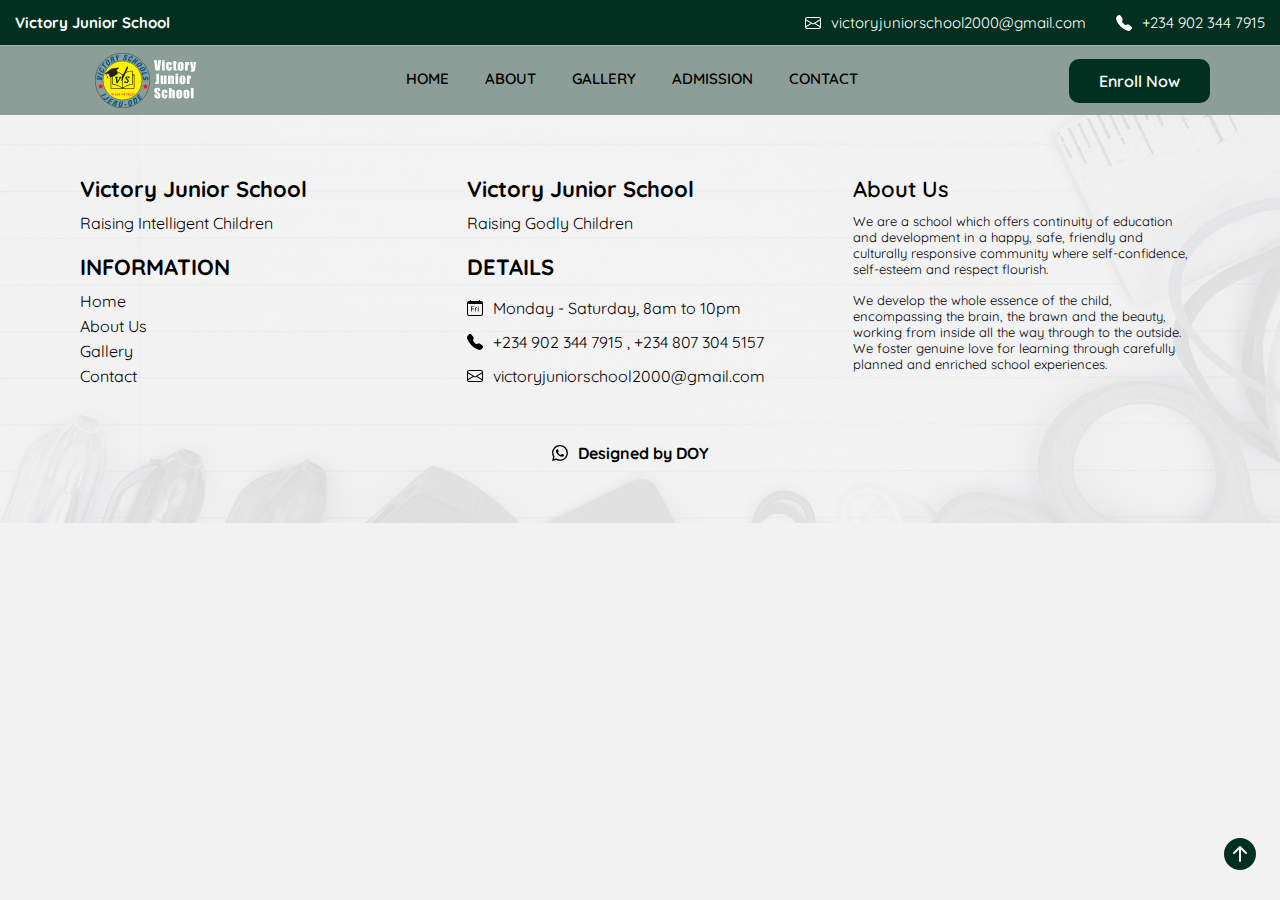
<file: empty.html>
<html lang="en">
<head>
    <meta charset="UTF-8">
    <meta http-equiv="X-UA-Compatible" content="IE=edge">
    <meta name="viewport" content="width=device-width, initial-scale=1.0">
    <link href="https://fonts.googleapis.com/css2?family=Baloo+Tamma+2:wght@600&display=swap" rel="stylesheet">
<link href="https://fonts.googleapis.com/css2?family=Dancing+Script:wght@500&display=swap" rel="stylesheet">
<link href="https://fonts.googleapis.com/css2?family=Archivo+Black&display=swap" rel="stylesheet">
    <link rel="stylesheet" href="./css/empty.css">
    <link rel="stylesheet" href="./css/scroll.css">
    <link rel="stylesheet" href="./css/nav.css">
    <link rel="icon" type="image/png"  href="./images/VICTORY LOGO.png" />
    <title>Document</title>
</head>
<body id="body">

  <div class="whatsapp" onclick="toTop()" id="whatsapp">
        
    <svg xmlns="http://www.w3.org/2000/svg" width="32" height="32" fill="currentColor" class="bi bi-arrow-up-circle-fill" viewBox="0 0 16 16">
      <path d="M16 8A8 8 0 1 0 0 8a8 8 0 0 0 16 0zm-7.5 3.5a.5.5 0 0 1-1 0V5.707L5.354 7.854a.5.5 0 1 1-.708-.708l3-3a.5.5 0 0 1 .708 0l3 3a.5.5 0 0 1-.708.708L8.5 5.707V11.5z"/>
    </svg>

  </div>


    <div class="top-right-slide">
        <div class="inner-container-top">
          <a href="index" class="nav-links">HOME</a>
        </div>
      </div>
      <div class="middle-right-slide">
        <div class="inner-container-middle">
          <a href="about" class="nav-links">ABOUT</a>
        </div>
      </div>
      <div class="bottom-right-slide">
        <div class="inner-container-bottom">
          <a href="gallery" class="nav-links">GALLERY</a>
        </div>
      </div>
      
      <div class="top-left-slide">
         <div class="inner-container-left-top">
          <a href="admission" class="nav-links">ADMISSION</a>
        </div>
      </div>
      <div class="bottom-left-slide">
        <div class="inner-container-left-bottom">
          <a href="contact" class="nav-links">CONTACT</a>
        </div>
      </div>
      
      <div class="menu-btn" onclick="holdUp()">
        <div class="eks-one"></div>
        <div class="eks-two"></div>
        <div class="eks-three"></div>
      </div>
      
     
      
      <div class="text">
      </div>
      

    
      <div class="navigation-one">
        <div class="navigation-one-container">

            <div class="leftside">
                <h1>Victory Junior School</h1>
            </div>
            <div class="rightside">
                <div class="email">
                    <svg xmlns="http://www.w3.org/2000/svg" width="16" height="16" fill="currentColor" class="bi bi-envelope" viewBox="0 0 16 16">
                        <path d="M0 4a2 2 0 0 1 2-2h12a2 2 0 0 1 2 2v8a2 2 0 0 1-2 2H2a2 2 0 0 1-2-2V4Zm2-1a1 1 0 0 0-1 1v.217l7 4.2 7-4.2V4a1 1 0 0 0-1-1H2Zm13 2.383-4.708 2.825L15 11.105V5.383Zm-.034 6.876-5.64-3.471L8 9.583l-1.326-.795-5.64 3.47A1 1 0 0 0 2 13h12a1 1 0 0 0 .966-.741ZM1 11.105l4.708-2.897L1 5.383v5.722Z"/>
                      </svg>
                      <p>
                        victoryjuniorschool2000@gmail.com</p>
                    
                </div>
                <div class="phone">
                    <svg xmlns="http://www.w3.org/2000/svg" width="16" height="16" fill="currentColor" class="bi bi-telephone-fill" viewBox="0 0 16 16">
                        <path fill-rule="evenodd" d="M1.885.511a1.745 1.745 0 0 1 2.61.163L6.29 2.98c.329.423.445.974.315 1.494l-.547 2.19a.678.678 0 0 0 .178.643l2.457 2.457a.678.678 0 0 0 .644.178l2.189-.547a1.745 1.745 0 0 1 1.494.315l2.306 1.794c.829.645.905 1.87.163 2.611l-1.034 1.034c-.74.74-1.846 1.065-2.877.702a18.634 18.634 0 0 1-7.01-4.42 18.634 18.634 0 0 1-4.42-7.009c-.362-1.03-.037-2.137.703-2.877L1.885.511z"/>
                      </svg>
                    <p>+234 902 344 7915</p>

                </div>
            </div>
        </div>

    </div>

    <div class="navigation">
        
        
        <div class="navigation-container">
            <div class="leftside">
                

                <img src="./images/VICTORY LOGO full.svg" alt="">
            </div>
            <div class="rightside">
                <ul>
                    <li><a href="index" class="home">HOME</a></li>
                    <li><a href="about" class="about">ABOUT</a></li>
                    <li><a href="gallery" class="facility">GALLERY</a></li>
                    <li><a href="admission" class="admission">ADMISSION</a></li>
                    <li><a href="contact" class="contact">CONTACT</a></li>
                    
                </ul>
                
                <div class="menu" onclick="showMenu()">
                    <svg xmlns="http://www.w3.org/2000/svg" width="16" height="16" fill="currentColor" class="bi bi-list" viewBox="0 0 16 16">
                        <path fill-rule="evenodd" d="M2.5 12a.5.5 0 0 1 .5-.5h10a.5.5 0 0 1 0 1H3a.5.5 0 0 1-.5-.5zm0-4a.5.5 0 0 1 .5-.5h10a.5.5 0 0 1 0 1H3a.5.5 0 0 1-.5-.5zm0-4a.5.5 0 0 1 .5-.5h10a.5.5 0 0 1 0 1H3a.5.5 0 0 1-.5-.5z"/>
                      </svg>
                </div>
            </div>

            <div class="enroll">
              <a href="./admission">Enroll Now</a>
            </div>

        </div>
    </div>

    

    <div class="footer">
      <div class="container">
          <div class="section">
              <div class="one">
                  <h3>Victory Junior School</h3>
                  <p>Raising Intelligent Children</p>
                  
              </div>
              <div class="one">
                  <h3>INFORMATION</h3>
                  <a href="./index">Home</a>
                  <a href="./about">About Us</a>
                  <a href="./gallery">Gallery</a>
                  <a href="./contact">Contact</a>
              </div>
          </div>
          <div class="section">
              <div class="one">
                  <h3>Victory Junior School</h3>
                  <p>Raising Godly Children</p>
                  
              </div>
              <div class="one">
                  <h3>DETAILS</h3>
                  <div class="calender">
                      <svg xmlns="http://www.w3.org/2000/svg" width="16" height="16" fill="currentColor" class="bi bi-calendar-day" viewBox="0 0 16 16">
                          <path d="M4.684 11.523v-2.3h2.261v-.61H4.684V6.801h2.464v-.61H4v5.332h.684zm3.296 0h.676V8.98c0-.554.227-1.007.953-1.007.125 0 .258.004.329.015v-.613a1.806 1.806 0 0 0-.254-.02c-.582 0-.891.32-1.012.567h-.02v-.504H7.98v4.105zm2.805-5.093c0 .238.192.425.43.425a.428.428 0 1 0 0-.855.426.426 0 0 0-.43.43zm.094 5.093h.672V7.418h-.672v4.105z"/>
                          <path d="M3.5 0a.5.5 0 0 1 .5.5V1h8V.5a.5.5 0 0 1 1 0V1h1a2 2 0 0 1 2 2v11a2 2 0 0 1-2 2H2a2 2 0 0 1-2-2V3a2 2 0 0 1 2-2h1V.5a.5.5 0 0 1 .5-.5zM1 4v10a1 1 0 0 0 1 1h12a1 1 0 0 0 1-1V4H1z"/>
                        </svg>
                        <p>
                          Monday - Saturday, 8am to 10pm
                        </p>
                  </div>
                  <div class="calender">
                      <svg xmlns="http://www.w3.org/2000/svg" width="16" height="16" fill="currentColor" class="bi bi-telephone-fill" viewBox="0 0 16 16">
                          <path fill-rule="evenodd" d="M1.885.511a1.745 1.745 0 0 1 2.61.163L6.29 2.98c.329.423.445.974.315 1.494l-.547 2.19a.678.678 0 0 0 .178.643l2.457 2.457a.678.678 0 0 0 .644.178l2.189-.547a1.745 1.745 0 0 1 1.494.315l2.306 1.794c.829.645.905 1.87.163 2.611l-1.034 1.034c-.74.74-1.846 1.065-2.877.702a18.634 18.634 0 0 1-7.01-4.42 18.634 18.634 0 0 1-4.42-7.009c-.362-1.03-.037-2.137.703-2.877L1.885.511z"/>
                        </svg>
                        <p>
                          +234 902 344 7915 , +234 807 304 5157
                        </p>
                  </div>
                  <div class="calender thelast">
                      <svg xmlns="http://www.w3.org/2000/svg" width="16" height="16" fill="currentColor" class="bi bi-envelope" viewBox="0 0 16 16">
                          <path d="M0 4a2 2 0 0 1 2-2h12a2 2 0 0 1 2 2v8a2 2 0 0 1-2 2H2a2 2 0 0 1-2-2V4Zm2-1a1 1 0 0 0-1 1v.217l7 4.2 7-4.2V4a1 1 0 0 0-1-1H2Zm13 2.383-4.708 2.825L15 11.105V5.383Zm-.034 6.876-5.64-3.471L8 9.583l-1.326-.795-5.64 3.47A1 1 0 0 0 2 13h12a1 1 0 0 0 .966-.741ZM1 11.105l4.708-2.897L1 5.383v5.722Z"/>
                        </svg>
                        <p>
                          victoryjuniorschool2000@gmail.com
                        </p>
                  </div>
                  
              </div>
          </div>
          
         

          <div class="last">
              <div class="last-container">
                  <h3>About Us</h3>
              
              <p>We are a school which offers continuity of education and development in a happy, safe, friendly and culturally responsive community where self-confidence, self-esteem and respect flourish.

                
               </p>
               <p>
                We develop the whole essence of the child, encompassing the brain, the brawn and the beauty, working from inside all the way through to the outside. We foster genuine love for learning through carefully planned and enriched school experiences.</p>
              
              
          </div>

          </div>

          
      </div>

      <div class="designed">

          
        <a href="">
          <svg xmlns="http://www.w3.org/2000/svg" width="16" height="16" fill="currentColor" class="bi bi-whatsapp" viewBox="0 0 16 16">
            <path d="M13.601 2.326A7.854 7.854 0 0 0 7.994 0C3.627 0 .068 3.558.064 7.926c0 1.399.366 2.76 1.057 3.965L0 16l4.204-1.102a7.933 7.933 0 0 0 3.79.965h.004c4.368 0 7.926-3.558 7.93-7.93A7.898 7.898 0 0 0 13.6 2.326zM7.994 14.521a6.573 6.573 0 0 1-3.356-.92l-.24-.144-2.494.654.666-2.433-.156-.251a6.56 6.56 0 0 1-1.007-3.505c0-3.626 2.957-6.584 6.591-6.584a6.56 6.56 0 0 1 4.66 1.931 6.557 6.557 0 0 1 1.928 4.66c-.004 3.639-2.961 6.592-6.592 6.592zm3.615-4.934c-.197-.099-1.17-.578-1.353-.646-.182-.065-.315-.099-.445.099-.133.197-.513.646-.627.775-.114.133-.232.148-.43.05-.197-.1-.836-.308-1.592-.985-.59-.525-.985-1.175-1.103-1.372-.114-.198-.011-.304.088-.403.087-.088.197-.232.296-.346.1-.114.133-.198.198-.33.065-.134.034-.248-.015-.347-.05-.099-.445-1.076-.612-1.47-.16-.389-.323-.335-.445-.34-.114-.007-.247-.007-.38-.007a.729.729 0 0 0-.529.247c-.182.198-.691.677-.691 1.654 0 .977.71 1.916.81 2.049.098.133 1.394 2.132 3.383 2.992.47.205.84.326 1.129.418.475.152.904.129 1.246.08.38-.058 1.171-.48 1.338-.943.164-.464.164-.86.114-.943-.049-.084-.182-.133-.38-.232z"/>
          </svg>

          <p>Designed by DOY</p>
        </a>
      </div>

      

  </div>
    
</body>

<script src="./js/script.js"></script>
</html>
</file>
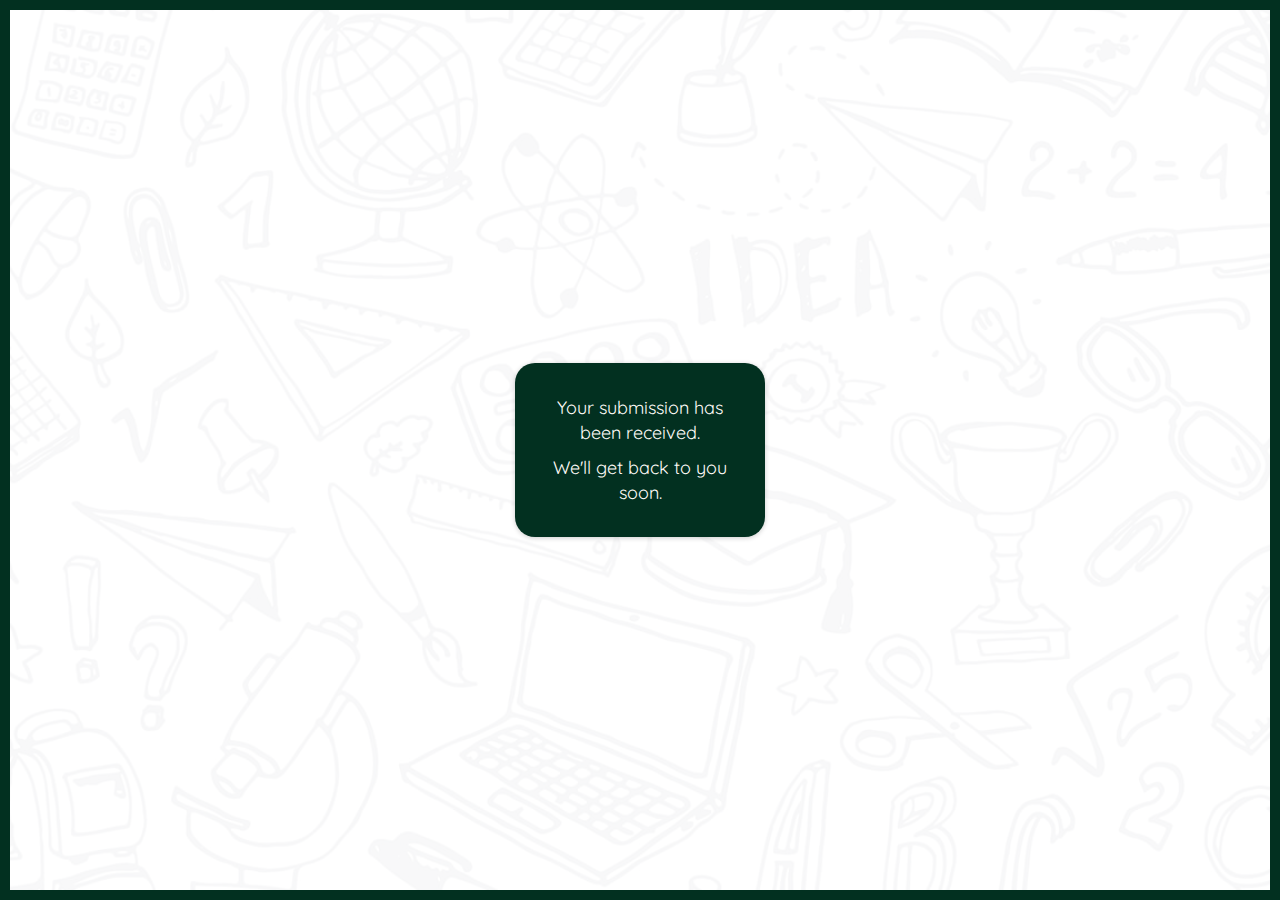
<file: thanks.html>
<html lang="en">
<head>
    
    <meta charset="utf-8">
    <meta name="viewport" content="width=device-width,initial-scale=1.0">
    <meta http-equiv="refresh" content="5; url='http://victoryjuniorschool.com/index'" />
    <link rel="stylesheet" href="./css/thanks.css">
    <link rel="stylesheet" href="https://cdnjs.cloudflare.com/ajax/libs/font-awesome/5.15.3/css/all.min.css"
    integrity="sha512-iBBXm8fW90+nuLcSKlbmrPcLa0OT92xO1BIsZ+ywDWZCvqsWgccV3gFoRBv0z+8dLJgyAHIhR35VZc2oM/gI1w=="
    crossorigin="anonymous" referrerpolicy="no-referrer"/>
    <title>Victory-Junior-School</title>
    <script src="https://code.jquery.com/jquery-3.3.1.js"></script>
    <script src="https://ajax.googleapis.com/ajax/libs/jquery/2.1.1/jquery.min.js"></script>
    </script>
</head>
<body>
    <div class="container">
        <div class="box">
        
            
            <p>Your submission has been received.</p>
            <p>We'll get back to you soon.</p>
            
        </div>
    </div>
    
    
</body>
</html>
</file>
<file: css/about.css>
@import url('https://fonts.googleapis.com/css2?family=Roboto:wght@300;400;500;700;900&display=swap');

@import url('https://fonts.googleapis.com/css2?family=Montserrat:wght@300;400;500;600;700&display=swap');
     
@import url('https://fonts.googleapis.com/css2?family=Quicksand:wght@300;400;500;600;700&display=swap');

*{
    box-sizing: border-box;
    margin: 0;
    padding: 0;
}
:root{
    --background-color: #000000;
    --primary-color:#023020;
    --text-color:#fffbf7;
    --light-green:#90ee90c2;
    --other-green:#8b9f98;
}

body{
    font-family: 'Quicksand', sans-serif;
    scroll-behavior: smooth;
    padding: 0;
    margin: 0;
    color: black;  
    background-color: #f2f2f2;
    background-color: white;
    position: relative;
    overflow: visible;

}
button{
    font-family: 'Quicksand', sans-serif;
    border: none;
    outline: none;
    color: black;
}
a{
    text-decoration: none;
    color: black;
}

.whatsapp{
    position: fixed;
    right: 15px;
    bottom: 30px;
    z-index: 1000000;
    cursor: pointer;
  
  }
  .whatsapp svg{
    width: 50px;
    fill: var(--primary-color);
  
  }



.navigation-one{
    display: flex;
    width: 100%;
    height: 45px;
    background: var(--primary-color);
    z-index: 10000;
}
.navigation-one .navigation-one-container{
    display: flex;
    width: 1300px;
    margin: auto;
    justify-content: space-between;
    padding: 0 15px;
    
}
.navigation-one .navigation-one-container .leftside{
    display: flex;
    align-items: center;
}
.navigation-one .navigation-one-container .leftside h1{
    color: white;
    font-size: 15px;
}
.navigation-one .navigation-one-container .rightside{
    display: flex;
    align-items: center;
    gap: 30px;
}
.navigation-one .navigation-one-container .rightside .email{
    display: flex;
    align-items: center;
    gap: 10px;
    color: white;
    font-size: 15px;
}
.navigation-one .navigation-one-container .rightside .phone{
    display: flex;
    align-items: center;
    gap: 10px;
    color: white;
    font-size: 15px;
}

.navigation{
    display: flex;
    align-items: center;
    width: 100%;
    height: fit-content;
    position: sticky;
    top: 0;
    border-top: solid .2px #ffffff39;
    transition: .3s;
    background-color: #f2f2f2;
    z-index: 10000;
    height: 70px;
    background: var(--light-green);
    background: #8b9f98;
    
}
.navigation .navigation-container{
    display: flex;
    align-items: center;
    width: 1170px;
    margin: auto;
    padding: 0px 15px;
    height: 100%;
    justify-content: space-between;
    position: relative;
}
.navigation .navigation-container .leftside{
    display: flex;
    align-items: center;
    gap: 10px;
}
.navigation .navigation-container .leftside img{
    display: flex;
    height: 55px;
    margin-left: 25px;
}
.navigation .navigation-container .rightside{
    display: flex;
    height: 100%;
}
.navigation .navigation-container .rightside .menu{
    display: none;
    cursor: pointer;
    
}
.navigation .navigation-container .rightside .menu svg{
    
}

.navigation .navigation-container .rightside ul{
    display: flex;
    gap: 20px;
    list-style-type: none;
    height: 100%;
}
.navigation .navigation-container .rightside ul li{
    height: 100%;
    
}
.navigation .navigation-container .rightside ul li a{
    display: flex;
    padding: 8px;
    font-size: 16px;
    height: 100%;
    display: flex;
    align-items: center;
    
}
.navigation .navigation-container .rightside ul li a{
    display: flex;
    padding: 8px;
    font-size: 15px;
    text-decoration: none;
    color: black;
    font-weight: 500;
    border-bottom: 5px solid transparent;
    transition: .3s ease-in;
    color: white;
    color: black;
    font-weight: 600;
}
.navigation .navigation-container .rightside ul li .about{
    border-bottom: 7px solid var(--light-green);
    border-radius: 3px;
  }

.navigation .navigation-container .rightside ul li a:hover{
    border-bottom: 7px solid var(--light-green);
    border-radius: 3px;
    width: 100%;
      
  }


.navigation .navigation-container .enroll{
    display: flex;
}
.navigation .navigation-container .enroll a{
    display: flex;
   font-size: 18px;
   font-weight: 400;
   background-color: var(--primary-color);
   width: fit-content;
   padding: 12px 30px;
   border-radius: 10px;
   transition: .3s ease-in;
   cursor: pointer;
   color: white;
   font-size: 16px;
   font-weight: 600;
   background: linear-gradient(to left, var(--primary-color) 50%, white 50%) right;
   background: linear-gradient(to left, var(--primary-color) 50%, white 50%) right;
   background-size: 200%;
   transition: .5s ease-out;
}
.navigation .navigation-container .enroll a:hover{
   background-position: left;
   color: black;
}
.header{
    width: 100%;
    background: red;
    background: url('../images/2204_w048_n004_77b_p1_77.jpg');
    background-position: center;
    background-size: cover;
    position: relative;
}
.header::after{
    content: '';
    top: 0;
    left: 0;
    width: 100%;
    height: 100%;
    position: absolute;
    background:var(--primary-color);
    opacity: 80%;
    background-position: center;
    background-size: cover;
    z-index: 1;
}
.header .header-container{
    width: 1200px;
    margin: auto;
    padding: 140px 0;
    display: flex;
    flex-direction: column;
    align-items: center;
    justify-content: center;
}
.header .header-container h1{
    font-size: 40px;
    color: white;
    z-index: 100;
}
.header .header-container .bottom{
    display: flex;
    align-items: center;
    margin-top: 10px;
}
.header .header-container .bottom a{
    color: white;
    font-size: 16px;
    padding: 0 4px;
    font-weight: 300;
    
    z-index: 100;
}
.header .header-container .bottom svg{
    fill: rgba(255, 255, 255, 0.56);
    margin: 0 4px;
    
    z-index: 100;
}
.header .header-container .bottom p{
    color: white;
    font-size: 16px;
    padding: 0 4px;
    font-weight: 600;
    
    z-index: 100;
}

.page-body{
    width: 100%;
    display: flex;
    padding-top: 60px;
    position: relative;
}
.page-body .shape1{
    position: absolute;
    left: 0;
    top: 0;
}
.page-body .shape2{
    position: absolute;
    right: 0;
    bottom: 0;
    z-index: 0;
}
.page-body .page-body-container{
    width: 100%;
    
    display: flex;
    flex-direction: column;
    margin: auto;
    
    
}
.page-body .page-body-container .vision{
    width: 1200px;
    display: flex;
    flex-direction: column;
    margin: auto;
    padding: 0 15px;
    height: fit-content;
    padding-bottom: 60px;
    z-index: 10;
}
.page-body .page-body-container .vision .head{
    display: flex;
    text-align: center;
    width: 100%;
    justify-content: center;
    margin-bottom: 20px;
}
.page-body .page-body-container .vision .head h1{
    text-align: center;
    font-size: 36px;
    margin-bottom: 10px;
  
}
.page-body .page-body-container .vision .rest{
    display: flex;
    width: 100%;
    gap: 25px;
    margin-top: 40px;
    height: fit-content;
    margin-top: 120px;
    
}
.page-body .page-body-container .vision .rest .card{
    display: flex;
    flex-direction: column;
    width: 100%;
    align-items: center;
    background: white;
    box-shadow: 5px 5px 10px 1px rgba(0, 0, 0, 0.24);
    padding: 45px 30px;
    border-radius: 15px;
    height: 540px;
    transition: .3s ease-in;
    background: linear-gradient(to top,white 60%,var(--light-green));
}
.page-body .page-body-container .vision .rest .card .span{
    width: 100px;
    height: 100px;
    background: var(--primary-color);
    display: flex;
    align-items: center;
    justify-content: center;
    border-radius: 50%;
    margin-bottom: 20px;
}
.page-body .page-body-container .vision .rest .card .span svg{
    width: 60px;
    height: 60px;
    fill: white;
}
.page-body .page-body-container .vision .rest .card .span{
    width: 100px;
    height: 100px !important;
    background: var(--primary-color);
}
.page-body .page-body-container .vision .rest .card h2{
    margin-bottom: 30px;
    font-size: 30px;
}
.page-body .page-body-container .vision .rest .card ul li{
    font-size: 15px;
    margin-bottom: 10px;
}
.page-body .page-body-container .vision .rest .second{
    transform: translateY(-80px);
}

.custom-shape-divider-bottom-1669701842 {
    width: 100%;
    overflow: hidden;
    line-height: 0;
    margin-top: 60px;
}

.custom-shape-divider-bottom-1669701842 svg {
    position: relative;
    display: block;
    width: calc(143% + 1.3px);
    height: 76px;
}

.custom-shape-divider-bottom-1669701842 .shape-fill {
    fill: #8080801b ;
}


.page-body .page-body-container .about{
    width: 100%;
    background:#8080801b ;
    padding:30px 15px;
    height: fit-content;
   
}
.page-body .page-body-container .about .about-container{
    width: 1200px;
    margin: auto;
    display: flex;flex-direction: column;
    align-items: center;justify-content: center;
    text-align: center;
}
.page-body .page-body-container .about .about-container .head{
    margin: auto;
    display: flex;flex-direction: column;
}
.page-body .page-body-container .about .about-container .head h1{
    font-size: 36px;
    margin-bottom: 10px;
}
.page-body .page-body-container .about .about-container .bottom{  
    margin-top: 50px;
    display: flex;
    gap: 20px;
    align-items: center;
}
.page-body .page-body-container .about .about-container .bottom .image{
    width: 100%;
    border: solid 5px var(--primary-color);
    border-radius: 15px;
    background: url(../images/005.jpg);
    background-position: center;
    background-size: cover;
    background-repeat: no-repeat;
    height: 350px
}
.page-body .page-body-container .about .about-container .bottom p{
    font-size: 16px;
    text-align: left;
    line-height: 1.7;
    width: 100%;
}

.custom-shape-divider-top-1669707855 {
    width: 100%;
    overflow: hidden;
    line-height: 0;
    transform: rotate(180deg);
    
}

.custom-shape-divider-top-1669707855 svg {
    position: relative;
    display: block;
    width: calc(143% + 1.3px);
    height: 76px;
    
}

.custom-shape-divider-top-1669707855 .shape-fill {
    fill: #8080801b ;
    
}

.page-body .page-body-container .blend{
    width: 100%;
    background: white;
    height: fit-content;
    padding: 80px 0;
    padding: 80px 15px;
   
}
.page-body .page-body-container .blend .blend-container{
    width: 1200px;
    margin: auto;
    display: flex;
    
    text-align: start;
    grid-template-columns: 50% 50%;
    gap: 0px;
}
.page-body .page-body-container .blend .blend-container .leftside{
    display: flex;
    flex-direction: column;
    align-items: start;
    justify-content: start;
    
}
.page-body .page-body-container .blend .blend-container .leftside h1{
    font-size: 36px;
    margin-bottom: 40px;
    color: black;

}
.page-body .page-body-container .blend .blend-container .leftside p{
    font-size: 16px;
    margin-bottom: 30px;
    color: rgba(0, 0, 0, 0.701);
    line-height: 1.7;

}
.page-body .page-body-container .blend .blend-container .leftside a{
    font-size: 16px;
    width: fit-content;
    padding: 15px 30px;
    color: white;
    background: var(--primary-color);
    font-weight: 600;
    border-radius: 15px;
    background: linear-gradient(to left, var(--primary-color) 50%, white 50%) right;
    background: linear-gradient(to left, var(--primary-color) 50%, var(--other-green)50%) right;
    background-size: 200%;
    transition: .5s ease-out;
 }
 .page-body .page-body-container .blend .blend-container .leftside a:hover{
    background-position: left;
    color: black;
 }
.page-body .page-body-container .blend .blend-container .rightside{
    width: 100%;
    display: flex;
    justify-content: flex-start;

}
.page-body .page-body-container .blend .blend-container .rightside .image2{
   width: 100%;
   height: 470px;
   border-bottom-left-radius: 100%;
   border-bottom-right-radius: 100%;
   object-fit: cover;
   background: url(../images/IMG_9491.JPG);
   background-position: top;
   background-size: cover;
   border: 5px solid var(--primary-color);
   z-index: 100;
}










.footer{
    padding: 60px 0;
    background: rgba(128, 128, 128, 0.447);
    
    background-position: center;
    background-size: cover;
    height: fit-content;
    display: flex;
    flex-direction: column;
    position: relative;
    background: var(--other-green);
    
}
  .footer::after{
    content: '';
    position: absolute;
    top: 0;
    width: 100%;
    height: 100%;
    background: url('../images/tab-bg.jpg');
    background-position: center;
    background-size: cover;
    opacity: 10%;
    z-index: 10;
    
}


.footer .container{
    width: 1200px;
    padding: 0 20px;
    margin: auto;
    display: grid;
    grid-template-columns: repeat(3,1fr);
    grid-template-rows: 1fr;
    z-index: 100;
}
.footer .container .section{
   display: flex;
   flex-direction: column;
   padding: 0 20px;
   width: 100%;
   gap: 20px;
}
.footer .container .section .one{
   display: flex;
   flex-direction: column;
   
}
.footer .container .section .one .calender{
   display: flex;
   gap: 10px;
   align-items: center;
   padding: 7px 0;
   
}
.footer .container .section .one .calender p{
    font-size: 16px;
 
}
.footer .container .section .one h3{
   display: flex;
   flex-direction: column;
   color: black;
   font-size: 22px;
   margin-bottom: 10px;
}
.footer .container .section .one p{
   color: black;
   font-size: 16px;
}
.footer .container .section .one a{
   color: black;
   font-size: 16px;
   margin-bottom: 5px;
   transition: .2s ease-in;
}
.footer .container .section .one a:hover{
   color: black;
   font-size: 18px;
   font-weight: 600;
}

.footer .container .last{
    display: flex;
    padding: 0 20px;
    width: 100%;
}
.footer .container .last .last-container{
    display: flex;
    flex-direction: column;
    height: fit-content;
}
.footer .container .last .last-container .social{
    display: flex;
    align-items: center;
    margin-top: 20px;
    display: none;
    padding-bottom: 20px;
    height: fit-content;
}
.footer .container .last .last-container .social a{
    text-decoration: none;
    color:var(--text-color) ;
    margin-right: 23px;
    height: fit-content;
    padding: 10px 0;
}
.footer .container .last .last-container .social a i:hover{
    color: var(--primary-color);
}
.footer .container .last .last-container h3{
    font-size: 22px;
    font-weight: 600;
    margin-bottom: 10px;
}
.footer .container .last .last-container p{
    font-size: 13px;
    font-weight: 400;
    margin-bottom: 15px;
}





.footer .designed{
    margin: auto;
    margin-top: 50px;
    text-align: center;
    width: 100%;
    padding: 0 20px;
    display: flex;
    justify-content: center;
    align-items: center;
    z-index: 100;
    
}

.footer .designed a {
    display: flex;
    align-items: center;
    text-align: center;
}
.footer .designed a p{
    font-size: 16px;
    padding: 0 20px;
    z-index: 10;
    color:black ;
    font-weight: 700;
    padding-left: 10px;
}



@media (max-width:1320px){
  .navigation-one .navigation-one-container{
    
    width: 100%;
    
    
}
.header .header-container{
    width: 100%;
}
.page-body .page-body-container .blend .blend-container{
    width: 100%;
}
.page-body .page-body-container .blend .blend-container .rightside img{
    width: 100%;
    height: 100%;
 }


}
@media (max-width:1220px){
    .header .header-container{
        width: 100%;
    }
    .page-body .page-body-container .vision{
        width: 100%;
    }
    .page-body .page-body-container .about .about-container{
        width: 100%;
    }
    .page-body .page-body-container .blend .blend-container{
        width: 100%;
    }
    .page-body .page-body-container .blend .blend-container .rightside .image2{
        width: 100%;
        height: 450px;
     }
     .page-body .page-body-container .blend .blend-container .rightside{
        padding-left: 20px;
    
    }
    .page-body .page-body-container .vision .rest .card{
        height: 590px;
    }
    
 
.footer .container{
  width: 100%;
}

}


@media (max-width:1080px){

    .page-body .page-body-container .about .about-container .bottom p{
        line-height: 1.4;
    }






 




}


@media(max-width:975px){
  .navigation .navigation-container .rightside{
    display: none;
}
.navigation .navigation-container .enroll{
  display: none;
}
.menu-btn {
  display: flex;
}

.page-body .page-body-container .blend .blend-container{
    display: flex;
    flex-direction: column;
    width: 90%;
}
.page-body .page-body-container .blend .blend-container .rightside{
    margin-top: 30px;
    padding: 0;

}
.page-body .page-body-container .blend .blend-container .rightside .image2{
    height: 650px;
 }

.page-body .page-body-container .vision .rest .card{
    height: 655px;
    

}

.page-body .page-body-container .about .about-container .bottom{  
    flex-direction: column;
}

.page-body .page-body-container .about .about-container .bottom p{
    line-height: 1.7;
}
}




@media(max-width:950px){



}

@media(max-width:815px){
    .page-body .page-body-container .blend .blend-container{
        width: 85%;
    }
  .footer{
   height: fit-content;
    
}
  .footer .container{
    display: flex;
    flex-direction: column;
    gap: 30px;
    padding: 0;
}

}

@media(max-width:775px){
    .navigation-one{
        height: fit-content;
        
    }
    .navigation-one .navigation-one-container{
        flex-direction: column;
        gap: 10px;
        height: fit-content;
        padding: 15px;
        justify-content: center;
        align-items: center;
        
    }
    .page-body .page-body-container .vision .rest{
        flex-direction: column;
        gap: 20px;
        align-items: center;
       
    }
    .page-body .page-body-container .vision .rest .card{
        width: 80%;
        height: fit-content;
    }
   
    .page-body .page-body-container .vision .rest .second{
        transform: translateY(0px);
    }
    .page-body .page-body-container .vision .rest{
        margin-top: 20px;
        
    }
    .page-body .page-body-container .about .about-container .bottom img{
        width: 90%;
    }
    .page-body .page-body-container .blend .blend-container{
        width: 90%;
    }


}

@media(max-width:600px){
 

  .navigation-one .navigation-one-container .leftside h1{
    font-size: 13px;
}
.navigation-one .navigation-one-container .rightside .email{
  font-size: 13px;
}
.navigation-one .navigation-one-container .rightside .phone{
  font-size: 13px;
}
.page-body .page-body-container .blend .blend-container .leftside h1{
    font-size: 30px;

}
.page-body .page-body-container .vision .rest .card{
    width: 100%;
}
.page-body .page-body-container .blend .blend-container{
    width: 95%;
}
.page-body .page-body-container .blend .blend-container .rightside .image2{
    height: 550px;
 }


}

@media(max-width:500px){
  .navigation .navigation-container .enroll{
    display: none;
}
.page-body .page-body-container .blend .blend-container .rightside .image2{
    height: 480px;
 }



}
@media(max-width:470px){
  .navigation-one .navigation-one-container .leftside{
    display: none;
}
.navigation-one .navigation-one-container .rightside{
 justify-content: space-between;
 
 width: 100%;
 justify-content: space-between;
    gap: 10px;
    flex-direction: column; 
    width: 100%;
 
}
.page-body .page-body-container .blend .blend-container .rightside .image2{
    height: 430px;
 }

 




}
@media(max-width:350px){
    .page-body .page-body-container .blend .blend-container .rightside .image2{
        height: 400px;
     }
 



}

@media(max-width:340px){
    .footer .container .section .one .thelast p{
        word-break: break-all;
     
    }
  }
@media(max-width:330px){
  .navigation-one{
    height: fit-content;
    
  }
  .navigation-one .navigation-one-container{
    height: fit-content;
    padding: 10px 15px;
  }
 
  .navigation-one .navigation-one-container .rightside{
    justify-content: space-between;
    gap: 10px;
    flex-direction: column; 
    width: 100%;
    
   }


}

@media(max-width:290px){

}
</file>
<file: css/scroll.css>
button{
  font-family: 'Montserrat', sans-serif;
  border: none;
  outline: none;
}
::-webkit-scrollbar-button {
    height: 100%;
  }
  ::-webkit-scrollbar {
    width: 6px;
    z-index: 67676686868;
    position: absolute;
    float: left;  
    
  }
  
  /* Track */
  ::-webkit-scrollbar-track {
    
    border-radius: 0px;
    background: #888888;
    
    
  }
   
  /* Handle */
  ::-webkit-scrollbar-thumb {
    background: #202638; 
    border-radius: 0px;
    min-width:6px;
    max-width: 6px;
  }
  
  /* Handle on hover */
  ::-webkit-scrollbar-thumb:hover {
    background: #202638; 
  }
  .os-scrollbar-vertical > .os-scrollbar-track > .os-scrollbar-handle {
    min-height: 6px;
    max-height: 6px;
  }
  .os-scrollbar-horizontal > .os-scrollbar-track > .os-scrollbar-handle {
    min-width: 6px;
    max-width: 6px;
  }
</file>
<file: css/nav.css>
:root{
    --background-color: #000000;
    --primary-color:#023020;
    --text-color:#fffbf7;
    --light-green:#90ee90c2;
}


.logo {
    position: absolute;
    z-index: -1;
    top: 25px;
    left: 30px;
    color: #F07A79;
  }
  
  .text {
    text-align: left;
    line-height: 6rem;
    z-index: -1;
    position: absolute;
    left: 10%;
    top: 50%;
    transform: translateY(-50%);
  }
  
  .text 
  h1 {
    font-family: 'Archivo Black', sans-serif;
    letter-spacing: -5px;
  }
  
  .text
  h1:nth-child(1) {
    font-size:8rem;
    color: rgba(87, 222, 222, 0.3);
    transform: translate(-20px ,20px);
  }
  
  .text
  h1:nth-child(2) {
    font-size:8rem;
    color: rgba(87, 222, 222, 0.3);
  }
  
  .text
  h1:nth-child(3) {
    font-size:10rem;
    color: rgba(246, 160, 160, 0.6);
    transform: translateY(-20px);
  }
  
  .menu-btn {
    position: fixed;
    top: 60px;
    right: 15px;
    height: 50px;
    width: 50px;
    border-radius: 50%;
    display: flex;
    flex-direction: column;
    justify-content: center;
    align-items: center;
    z-index: 10000000;
    background-color:var(--primary-color);
    box-shadow: 25px 18px 52px -23px white;
    display: none;
    cursor: pointer;
  }
  
  .menu-btn
  div {
    background-color: white;
    width: 50%;
    height: 3px;
    margin: 3px 0;
  }
  
  .eks-two {
    opacity: 1;
    transition: 1s ease-in;
  }
  
  .eks-two-fade {
    opacity: 0;
  }
  
  .top-right-slide {
    position:fixed ;
    top: 0;
    min-height: 100vh;
    width: 100%;
    background-color: black;
    clip-path: polygon(0 0, 100% 0, 100% 0%, 0 0%);
    transition: 0.5s ease-in;
    z-index: 100000;
  }
  .top-right-slide-show {
    clip-path: polygon(0 0, 100% 0, 100% 20%, 0 20%);
  }
  
  /* RIGHT TOP */
  .inner-container-top {
    width: 100%;
    min-height: 20vh;
    display: flex;
    align-items: center;
    justify-content: center;
  }
  .inner-container-top::after {
    content: '';
    position: absolute;
    top: 0;
    height: 20vh;
    width: 100%;
    background-color: var(--primary-color);
    clip-path: polygon(0 0, 100% 0, 100% 100%, 0 100%);
    transition: 0.5s ease-in;
  }
  .inner-container-top:hover::after {
    clip-path: polygon(0 0, 75% 0, 25% 100%, 0 100%);
  }
  /* END RIGHT TOP */
  
  
  /* RIGHT MIDDLE */
  .inner-container-middle {
    display: flex;
    align-items: center;
    justify-content: center;
    
    min-height: 20vh;
    width: 100%;
    position: absolute;
    top: 50%;
    transform: translateY(-50%);
  }
  .inner-container-middle::after {
    content: '';
    position: absolute;
    top: 0;
    height: 20vh;
    width: 100%;
    background-color: var(--primary-color);
    clip-path: polygon(0 0, 100% 0, 100% 100%, 0 100%);
    transition: 0.5s ease-in;
  }
  .inner-container-middle:hover::after {
    clip-path: polygon(0 0, 75% 0, 25% 100%, 0 100%);
  }
  
  /* END RIGHT MIDDLE */
  
  /* RIGHT BOTTOM */
  .inner-container-bottom {
    position: absolute;
    bottom: 0;
    width: 100%;
    min-height: 20vh;
    display: flex;
    align-items: center;
    justify-content: center;
  }
  .inner-container-bottom::after {
    content: '';
    position: absolute;
    top: 0;
    height: 20vh;
    width: 100%;
    background-color: var(--primary-color);
    clip-path: polygon(0 0, 100% 0, 100% 100%, 0 100%);
    transition: 0.5s ease-in;
  }
  .inner-container-bottom:hover::after {
    clip-path: polygon(0 0, 75% 0, 25% 100%, 0 100%);
  }
  
  /* END RIGHT BOTTOM */
  
  /* LEFT TOP */
  
  .inner-container-left-top {
    width: 100%;
    min-height: 20vh;
    transform: translateY(100%);
    display: flex;
    align-items: center;
    justify-content: center;
  }
  .inner-container-left-top::after {
    content: '';
    position: absolute;
    top: 0;
    height: 20vh;
    width: 100%;
    background-color: var(--light-green);
    clip-path: polygon(0 0, 100% 0, 100% 100%, 0 100%);
    transition: 0.5s ease-in;
  }
  .inner-container-left-top:hover::after {
    clip-path: polygon(25% 0, 100% 0, 100% 100%, 75% 100%);
  }
  
  /* END LEFT TOP */
  
  /* LEFT BOTTOM */
  
  .inner-container-left-bottom {
    position: absolute;
    bottom: 0;
    width: 100%;
    min-height: 20vh;
    transform: translateY(-100%);
    display: flex;
    align-items: center;
    justify-content: center;
  }
  .inner-container-left-bottom::after {
    content: '';
    position: absolute;
    top: 0;
    height: 20vh;
    width: 100%;
    background-color: var(--light-green);
    clip-path: polygon(0 0, 100% 0, 100% 100%, 0 100%);
    transition: 0.5s ease-in;
  }
  .inner-container-left-bottom:hover::after {
    clip-path: polygon(25% 0, 100% 0, 100% 100%, 75% 100%);
  }
  
  /* END LEFT BOTTOM */
  
  
  .middle-right-slide {
    position: fixed;
    top: 0;
    min-height: 100vh;
    width: 100%;
    background-color: black;
    clip-path: polygon(100% 40%, 100% 40%, 100% 60%, 100% 60%);
    transition: 0.5s ease-in;
    z-index: 100000;
  }
  .middle-right-slide-show {
    clip-path: polygon(0 40%, 100% 40%, 100% 60%, 0 60%);
  }
  .bottom-right-slide {
    position: fixed;
    top: 0;
    min-height: 100vh;
    width: 100%;
    background-color: black;
    clip-path: polygon(0 100%, 100% 100%, 100% 100%, 0 100%);
    transition: 0.5s ease-in;
    z-index: 100000;
  }
  .bottom-right-slide-show {
    clip-path: polygon(0 80%, 100% 80%, 100% 100%, 0 100%);
  }
  
  .top-left-slide {
    position: fixed;
    top: 0;
    min-height: 100vh;
    width: 100%;
    background-color: black;
    clip-path: polygon(0 20%, 0% 20%, 0% 40%, 0 40%);
    transition: 0.5s ease-in;
    z-index: 100000;
  }
  .top-left-slide-show {
    clip-path: polygon(0 20%, 100% 20%, 100% 40%, 0 40%);
  }
  
  
  
  .bottom-left-slide {
    position: fixed;
    top: 0;
    min-height: 100vh;
    width: 100%;
    background-color: black;
    clip-path: polygon(0 60%, 0% 60%, 0% 80%, 0 80%);
    transition: 0.5s ease-in;
    z-index: 100000;
  }
  .bottom-left-slide-show {
    clip-path: polygon(0 60%, 100% 60%, 100% 80%, 0 80%);
  }
  
  .nav-links {
    text-decoration: none;
    color: white;
    font-size: 2.5rem;
    position: absolute;
    z-index: 1000000;
    transition: 0.3s ease-in;
    transform: translateY(10%);
    padding-bottom: 5px;
  }
  .nav-links::before{
    content: '';
    position: absolute;
    bottom:0;
    right: 50%;
    height: 100%;
    width:0;
    transition: 0.4s ease-in;
  }
  .nav-links::after{
    content: '';
    position: absolute;
    bottom:0;
    left: 50%;
    height: 100%;
    width:0;
    transition: 0.4s ease-in;
  }
  .nav-links:hover::before{
    content: '';
    position: absolute;
    bottom:0;
    right: 50%;
    height: 100%;
    width: 50%;
    border-bottom: 3px solid white;
  }
  .nav-links:hover::after{
    content: '';
    position: absolute;
    bottom:0;
    left: 50%;
    height: 100%;
    width: 50%;
    transition: 0.4s ease-in;
    border-bottom: 3px solid white;
  }
  
  
  .nav-links:hover {
    letter-spacing: 5px;
    transform: translateY(0);
    color: 
  }
  
  @media(max-width:975px){
  .menu-btn {
    display: flex;
  }
  }
</file>
<file: css/admission.css>
@import url('https://fonts.googleapis.com/css2?family=Roboto:wght@300;400;500;700;900&display=swap');

@import url('https://fonts.googleapis.com/css2?family=Montserrat:wght@300;400;500;600;700&display=swap');
     
@import url('https://fonts.googleapis.com/css2?family=Quicksand:wght@300;400;500;600;700&display=swap');

*{
    box-sizing: border-box;
    margin: 0;
    padding: 0;
}
:root{
    --background-color: #000000;
    --primary-color:#023020;
    --text-color:#fffbf7;
    --light-green:#90ee90c2;
    --other-green:#8b9f98;
}

body{
    font-family: 'Quicksand', sans-serif;
    scroll-behavior: smooth;
    padding: 0;
    margin: 0;
    color: black;  
    background-color: #f2f2f2;
    background-color: white;
    position: relative;
    overflow: visible;

}
button{
    font-family: 'Quicksand', sans-serif;
    border: none;
    outline: none;
    color: black;
}
a{
    text-decoration: none;
    color: black;
}

.whatsapp{
  position: fixed;
  right: 15px;
  bottom: 30px;
  z-index: 1000000;
  cursor: pointer;

}
.whatsapp svg{
  width: 50px;
  fill: var(--primary-color);

}






.navigation-one{
    display: flex;
    width: 100%;
    height: 45px;
    background: var(--primary-color);
    z-index: 10000;
    transition: .5s ease-out;
}
.navigation-one .navigation-one-container{
    display: flex;
    width: 1300px;
    margin: auto;
    justify-content: space-between;
    padding: 0 20px;
    
}
.navigation-one .navigation-one-container .leftside{
    display: flex;
    align-items: center;
}
.navigation-one .navigation-one-container .leftside h1{
    color: white;
    font-size: 15px;
}
.navigation-one .navigation-one-container .rightside{
    display: flex;
    align-items: center;
    gap: 30px;
}
.navigation-one .navigation-one-container .rightside .email{
    display: flex;
    align-items: center;
    gap: 10px;
    color: white;
    font-size: 15px;
}
.navigation-one .navigation-one-container .rightside .phone{
    display: flex;
    align-items: center;
    gap: 10px;
    color: white;
    font-size: 15px;
}

.navigation{
    display: flex;
    align-items: center;
    width: 100%;
    height: fit-content;
    position: sticky;
    top: 0;
    border-top: solid .2px #ffffff39;
    transition: .3s;
    background-color: #f2f2f2;
    z-index: 10000;
    height: 70px;
    background: var(--light-green);
    background: #8b9f98;
    transition: .5s ease-out;
    
}
.navigation .navigation-container{
    display: flex;
    align-items: center;
    width: 1170px;
    margin: auto;
    padding: 0px 15px;
    height: 100%;
    justify-content: space-between;
    position: relative;
}
.navigation .navigation-container .leftside{
    display: flex;
    align-items: center;
    gap: 10px;
}
.navigation .navigation-container .leftside img{
    display: flex;
    height: 55px;
    margin-left: 25px;
    
}
.navigation .navigation-container .rightside{
    display: flex;
    height: 100%;
}
.navigation .navigation-container .rightside .menu{
    display: none;
    cursor: pointer;
    
}
.navigation .navigation-container .rightside .menu svg{
    
}

.navigation .navigation-container .rightside ul{
    display: flex;
    gap: 20px;
    list-style-type: none;
    height: 100%;
}
.navigation .navigation-container .rightside ul li{
    height: 100%;
    
}
.navigation .navigation-container .rightside ul li a{
    display: flex;
    padding: 8px;
    font-size: 16px;
    height: 100%;
    display: flex;
    align-items: center;
    
}
.navigation .navigation-container .rightside ul li a{
    display: flex;
    padding: 8px;
    font-size: 15px;
    text-decoration: none;
    color: black;
    font-weight: 500;
    border-bottom: 5px solid transparent;
    transition: .3s ease-in;
    color: white;
    color: black;
    font-weight: 600;
}
.navigation .navigation-container .rightside ul li .admission{
    border-bottom: 7px solid var(--light-green);
    border-radius: 3px;
  }

.navigation .navigation-container .rightside ul li a:hover{
    border-bottom: 7px solid var(--light-green);
    border-radius: 3px;
    width: 100%;
      
  }


.navigation .navigation-container .enroll{
    display: flex;
}
.navigation .navigation-container .enroll a{
    display: flex;
   font-size: 18px;
   font-weight: 400;
   background-color: var(--primary-color);
   width: fit-content;
   padding: 12px 30px;
   border-radius: 10px;
   transition: .3s ease-in;
   cursor: pointer;
   color: white;
   font-size: 16px;
   font-weight: 600;
   background: linear-gradient(to left, var(--primary-color) 50%, white 50%) right;
   background: linear-gradient(to left, var(--primary-color) 50%, white 50%) right;
   background-size: 200%;
   transition: .5s ease-out;
}
.navigation .navigation-container .enroll a:hover{
   background-position: left;
   color: black;
}
.header{
    width: 100%;
    background: red;
    background: url('../images//back-school-education-banner-background_8087-1192.jpg');
    background-position: center;
    background-size: cover;
    position: relative;
}
.header::after{
    content: '';
    top: 0;
    left: 0;
    width: 100%;
    height: 100%;
    position: absolute;
    background:var(--primary-color);
    opacity: 80%;
    background-position: center;
    background-size: cover;
    z-index: 1;
}
.header .header-container{
    width: 1200px;
    margin: auto;
    padding: 140px 0;
    display: flex;
    flex-direction: column;
    align-items: center;
    justify-content: center;
}
.header .header-container h1{
    font-size: 40px;
    color: white;
    z-index: 100;
}
.header .header-container .bottom{
    display: flex;
    align-items: center;
    margin-top: 10px;
}
.header .header-container .bottom a{
    color: white;
    font-size: 16px;
    padding: 0 4px;
    font-weight: 300;
    
    z-index: 100;
}
.header .header-container .bottom svg{
    fill: rgba(255, 255, 255, 0.56);
    margin: 0 4px;
    
    z-index: 100;
}
.header .header-container .bottom p{
    color: white;
    font-size: 16px;
    padding: 0 4px;
    font-weight: 600;
    
    z-index: 100;
}

.page-body{
    width: 100%;
    display: flex;
    padding: 60px 0;
    position: relative;
}
.page-body .shape1{
    position: absolute;
    left: 0;
    top: 0;
}
.page-body .shape2{
    position: absolute;
    right: 0;
    bottom: 0;
}
.page-body .page-body-container{
    width:100%;
    
    display: flex;
    flex-direction: column;
    margin: auto;  
}
.page-body .page-body-container .admission{
    width:100%;   
    display: flex;
    flex-direction: column; 
}


.page-body .page-body-container .admission .admission-container{
    width:1200px;   
    display: flex;
    flex-direction: column; 
    margin: auto;
    padding: 0 20px;
}
.page-body .page-body-container .admission .admission-container h3{
    font-size: 40px;
    text-align: center;
    margin-bottom: 40px;
    z-index: 1000;
}
.page-body .page-body-container .admission .admission-container form{
    display: flex;
    flex-direction: column;
    width: 700px;
    margin: auto;
    background: red;
    padding: 40px;
    border-radius: 20px;
    background: url('../images/contact-building-bg.jpg');
    background-position: center;
    background-size: cover;
    background-repeat: no-repeat;
    z-index: 1000;
}
.page-body .page-body-container .admission .admission-container form label{
    font-size: 15px;
    margin-bottom: 10px;
    padding-left: 20px;
}
.page-body .page-body-container .admission .admission-container form input{
    padding: 17px 25px;
    border-radius: 5px;
    font-family: 'Quicksand', sans-serif;
    font-size: 16px;
    font-weight: 500;
    border-radius: 25px;
    border: none;
    background: white;
    width: 100%;
    margin-bottom: 20px;  
}
.page-body .page-body-container .admission .admission-container form button{
    padding: 16px 35px;
    background: var(--primary-color);
    border: none;
    outline: none;
    border-radius: 20px;
    font-size: 16px;
    font-weight: 500;
    color: white;
    margin-top: 20px;
    display: flex;
    align-self: center;
    justify-self: center;
    cursor: pointer;  
    background: linear-gradient(to left, var(--primary-color) 50%, white 50%) right;
    background: linear-gradient(to left, var(--primary-color) 50%, white 50%) right;
    background-size: 200%;
    transition: .5s ease-out;
 }
 .page-body .page-body-container .admission .admission-container form button:hover{
    background-position: left;
    color: black;
 }





 .footer{
    padding: 60px 0;
    background: rgba(128, 128, 128, 0.447);
    
    background-position: center;
    background-size: cover;
    height: fit-content;
    display: flex;
    flex-direction: column;
    position: relative;
    background: var(--other-green);
    
}
  .footer::after{
    content: '';
    position: absolute;
    top: 0;
    width: 100%;
    height: 100%;
    background: url('../images/tab-bg.jpg');
    background-position: center;
    background-size: cover;
    opacity: 10%;
    z-index: 10;
    
}


.footer .container{
    width: 1200px;
    padding: 0 20px;
    margin: auto;
    display: grid;
    grid-template-columns: repeat(3,1fr);
    grid-template-rows: 1fr;
    z-index: 100;
}
.footer .container .section{
   display: flex;
   flex-direction: column;
   padding: 0 20px;
   width: 100%;
   gap: 20px;
}
.footer .container .section .one{
   display: flex;
   flex-direction: column;
   
}
.footer .container .section .one .calender{
   display: flex;
   gap: 10px;
   align-items: center;
   padding: 7px 0;
   
}
.footer .container .section .one .calender p{
    font-size: 16px;
 
}
.footer .container .section .one h3{
   display: flex;
   flex-direction: column;
   color: black;
   font-size: 22px;
   margin-bottom: 10px;
}
.footer .container .section .one p{
   color: black;
   font-size: 16px;
}
.footer .container .section .one a{
   color: black;
   font-size: 16px;
   margin-bottom: 5px;
   transition: .2s ease-in;
}

.footer .container .last{
    display: flex;
    padding: 0 20px;
    width: 100%;
}
.footer .container .last .last-container{
    display: flex;
    flex-direction: column;
    height: fit-content;
}
.footer .container .last .last-container .social{
    display: flex;
    align-items: center;
    margin-top: 20px;
    display: none;
    padding-bottom: 20px;
    height: fit-content;
}
.footer .container .last .last-container .social a{
    text-decoration: none;
    color:var(--text-color) ;
    margin-right: 23px;
    height: fit-content;
    padding: 10px 0;
}
.footer .container .last .last-container .social a i:hover{
    color: var(--primary-color);
}
.footer .container .last .last-container h3{
    font-size: 22px;
    font-weight: 600;
    margin-bottom: 10px;
}
.footer .container .last .last-container p{
    font-size: 13px;
    font-weight: 400;
    margin-bottom: 15px;
}





.footer .designed{
    margin: auto;
    margin-top: 50px;
    text-align: center;
    width: 100%;
    padding: 0 20px;
    display: flex;
    justify-content: center;
    align-items: center;
    z-index: 100;
    
}

.footer .designed a {
    display: flex;
    align-items: center;
    text-align: center;
}
.footer .designed a p{
    font-size: 16px;
    padding: 0 20px;
    z-index: 10;
    color:black ;
    font-weight: 700;
    padding-left: 10px;
}
.footer .container .section .one a:hover{
    color: black;
    font-size: 18px;
    font-weight: 600;
 }




@media (max-width:1320px){
  .navigation-one .navigation-one-container{
    
    width: 100%;
    
    
}
.header .header-container{
    width: 100%;
}



}
@media (max-width:1220px){
    .header .header-container{
        width: 100%;
    }
    .page-body .page-body-container .admission .admission-container{
        width:100%;
    }

    
    
 
.footer .container{
  width: 100%;
}

}


@media (max-width:1080px){






 




}


@media(max-width:975px){
  .navigation .navigation-container .rightside{
    display: none;
}
.navigation .navigation-container .enroll{
  display: none;
}
.menu-btn {
  display: flex;
}


}




@media(max-width:950px){



}

@media(max-width:815px){
    
  .footer{
   height: fit-content;
    
}
  .footer .container{
    display: flex;
    flex-direction: column;
    gap: 30px;
    padding: 0;
}

}

@media(max-width:775px){

    .navigation-one{
        height: fit-content;
        
    }
    .navigation-one .navigation-one-container{
        flex-direction: column;
        gap: 10px;
        height: fit-content;
        padding: 15px;
        justify-content: center;
        align-items: center;
        
    }

    .page-body .page-body-container .admission .admission-container h3{
        font-size: 32px;
    }

    .page-body .page-body-container .admission .admission-container form{
        width: 100%;
    }

  
    


}

@media(max-width:600px){


  .navigation-one .navigation-one-container .leftside h1{
    font-size: 13px;
}
.navigation-one .navigation-one-container .rightside .email{
  font-size: 13px;
}
.navigation-one .navigation-one-container .rightside .phone{
  font-size: 13px;
}
.page-body .page-body-container .admission .admission-container form{
    padding: 20px;
}





}

@media(max-width:500px){
    
  .navigation .navigation-container .enroll{
    display: none;
}


}
@media(max-width:470px){
  .navigation-one .navigation-one-container .leftside{
    display: none;
}
.navigation-one .navigation-one-container .rightside{
 justify-content: space-between;
 
 width: 100%;
 
}
.navigation-one .navigation-one-container .rightside{
    justify-content: space-between;
    gap: 10px;
    flex-direction: column; 
    width: 100%;
    
   }

 




}
@media(max-width:375px){


   
 



}
@media(max-width:340px){
    .footer .container .section .one .thelast p{
        word-break: break-all;
     
    }
 



}
@media(max-width:330px){
  .navigation-one{
    height: fit-content;
    
  }
  .navigation-one .navigation-one-container{
    height: fit-content;
    padding: 10px 15px;
  }
 
  
   .page-body .page-body-container .admission .admission-container form{
    
    padding: 15px;
    padding: 25px 15px;
    
}


}

@media(max-width:290px){

}
</file>
<file: css/contact.css>
@import url('https://fonts.googleapis.com/css2?family=Roboto:wght@300;400;500;700;900&display=swap');

@import url('https://fonts.googleapis.com/css2?family=Montserrat:wght@300;400;500;600;700&display=swap');
     
@import url('https://fonts.googleapis.com/css2?family=Quicksand:wght@300;400;500;600;700&display=swap');

*{
    box-sizing: border-box;
    margin: 0;
    padding: 0;
}
:root{
    --background-color: #000000;
    --primary-color:#023020;
    --text-color:#fffbf7;
    --light-green:#90ee90c2;
    --other-green:#8b9f98;
}

body{
    font-family: 'Quicksand', sans-serif;
    scroll-behavior: smooth;
    padding: 0;
    margin: 0;
    color: black;  
    background-color: #f2f2f2;
    background-color: white;
    position: relative;
    overflow: visible;

}
button{
    font-family: 'Quicksand', sans-serif;
    border: none;
    outline: none;
    color: black;
}
a{
    text-decoration: none;
    color: black;
}

.whatsapp{
    position: fixed;
    right: 15px;
    bottom: 30px;
    z-index: 1000000;
    cursor: pointer;
  
  }
  .whatsapp svg{
    width: 50px;
    fill: var(--primary-color);
  
  }




.navigation-one{
    display: flex;
    width: 100%;
    height: 45px;
    background: var(--primary-color);
    z-index: 10000;
    transition: .5s ease-out;
}
.navigation-one .navigation-one-container{
    display: flex;
    width: 1300px;
    margin: auto;
    justify-content: space-between;
    padding: 0 20px;
    
}
.navigation-one .navigation-one-container .leftside{
    display: flex;
    align-items: center;
}
.navigation-one .navigation-one-container .leftside h1{
    color: white;
    font-size: 15px;
}
.navigation-one .navigation-one-container .rightside{
    display: flex;
    align-items: center;
    gap: 30px;
}
.navigation-one .navigation-one-container .rightside .email{
    display: flex;
    align-items: center;
    gap: 10px;
    color: white;
    font-size: 15px;
}
.navigation-one .navigation-one-container .rightside .phone{
    display: flex;
    align-items: center;
    gap: 10px;
    color: white;
    font-size: 15px;
}

.navigation{
    display: flex;
    align-items: center;
    width: 100%;
    height: fit-content;
    position: sticky;
    top: 0;
    border-top: solid .2px #ffffff39;
    transition: .3s;
    background-color: #f2f2f2;
    z-index: 10000;
    height: 70px;
    background: var(--light-green);
    background: #8b9f98;
    transition: .5s ease-out;
    
}
.navigation .navigation-container{
    display: flex;
    align-items: center;
    width: 1170px;
    margin: auto;
    padding: 0px 15px;
    height: 100%;
    justify-content: space-between;
    position: relative;
}
.navigation .navigation-container .leftside{
    display: flex;
    align-items: center;
    gap: 10px;
}
.navigation .navigation-container .leftside img{
    display: flex;
    height: 55px;
    margin-left: 25px;
}
.navigation .navigation-container .rightside{
    display: flex;
    height: 100%;
}
.navigation .navigation-container .rightside .menu{
    display: none;
    cursor: pointer;
    
}
.navigation .navigation-container .rightside .menu svg{
    
}

.navigation .navigation-container .rightside ul{
    display: flex;
    gap: 20px;
    list-style-type: none;
    height: 100%;
}
.navigation .navigation-container .rightside ul li{
    height: 100%;
    
}
.navigation .navigation-container .rightside ul li a{
    display: flex;
    padding: 8px;
    font-size: 16px;
    height: 100%;
    display: flex;
    align-items: center;
    
}
.navigation .navigation-container .rightside ul li a{
    display: flex;
    padding: 8px;
    font-size: 15px;
    text-decoration: none;
    color: black;
    font-weight: 500;
    border-bottom: 5px solid transparent;
    transition: .3s ease-in;
    color: white;
    color: black;
    font-weight: 600;
}
.navigation .navigation-container .rightside ul li .contact{
    border-bottom: 7px solid var(--light-green);
    border-radius: 3px;
  }

.navigation .navigation-container .rightside ul li a:hover{
    border-bottom: 7px solid var(--light-green);
    border-radius: 3px;
    width: 100%;
      
  }


.navigation .navigation-container .enroll{
    display: flex;
}
.navigation .navigation-container .enroll a{
    display: flex;
   font-size: 18px;
   font-weight: 400;
   background-color: var(--primary-color);
   width: fit-content;
   padding: 12px 30px;
   border-radius: 10px;
   transition: .3s ease-in;
   cursor: pointer;
   color: white;
   font-size: 16px;
   font-weight: 600;
   background: linear-gradient(to left, var(--primary-color) 50%, white 50%) right;
   background: linear-gradient(to left, var(--primary-color) 50%, white 50%) right;
   background-size: 200%;
   transition: .5s ease-out;
}
.navigation .navigation-container .enroll a:hover{
   background-position: left;
   color: black;
}
.header{
    width: 100%;
    background: red;
    background: url('../images//back-school-education-banner-background_8087-1192.jpg');
    background-position: center;
    background-size: cover;
    position: relative;
}
.header::after{
    content: '';
    top: 0;
    left: 0;
    width: 100%;
    height: 100%;
    position: absolute;
    background:var(--primary-color);
    opacity: 80%;
    background-position: center;
    background-size: cover;
    z-index: 1;
}
.header .header-container{
    width: 1200px;
    margin: auto;
    padding: 140px 0;
    display: flex;
    flex-direction: column;
    align-items: center;
    justify-content: center;
}
.header .header-container h1{
    font-size: 40px;
    color: white;
    z-index: 100;
}
.header .header-container .bottom{
    display: flex;
    align-items: center;
    margin-top: 10px;
}
.header .header-container .bottom a{
    color: white;
    font-size: 16px;
    padding: 0 4px;
    font-weight: 300;
    
    z-index: 100;
}
.header .header-container .bottom svg{
    fill: rgba(255, 255, 255, 0.56);
    margin: 0 4px;
    
    z-index: 100;
}
.header .header-container .bottom p{
    color: white;
    font-size: 16px;
    padding: 0 4px;
    font-weight: 600;
    
    z-index: 100;
}

.page-body{
    width: 100%;
    display: flex;
    padding: 60px 0;
    padding-top: 0;
    position: relative;
}
.page-body .shape2{
    position: absolute;
    bottom: 0;
    right: 0;
}
.page-body .page-body-container{
    width:100%;
    
    display: flex;
    flex-direction: column;
    margin: auto;  
}
.page-body .page-body-container .note{
    width: 100%;
    display: flex; 
    flex-direction: column;
    padding: 60px 0;
    padding-top: 80px;
    background: #8b9f98;
}
.page-body .page-body-container .note .note-container{
    width: 1200px;
    display: flex;
    margin: auto;
    text-align: center;
    padding: 0 20px;
}
.page-body .page-body-container .note .note-container h1{
   font-size: 42px;
   color: white;
   width: 87%;
   margin: auto;
}

.custom-shape-divider-top-1669963891 {
    width: 100%;
    overflow: hidden;
    line-height: 0;
    transform: rotate(180deg);
}

.custom-shape-divider-top-1669963891 svg {
    position: relative;
    display: block;
    width: calc(130% + 1.3px);
    height: 100px;
}

.custom-shape-divider-top-1669963891 .shape-fill {
    fill: #8b9f98;
}

.page-body .page-body-container .contact{
    width: 100%;
    display: flex; 
    padding: 40px 0;
    position: relative;
}
.page-body .page-body-container .contact .shape1{
    position: absolute;
    left: 0;
    top: 0;
}
.page-body .page-body-container .contact .contact-container{
    width: 1200px;
    display: flex;
    align-items: center;
    margin: auto;
    padding: 0 20px;
    display: grid;
    grid-template-columns: 40% 60%;
}
.page-body .page-body-container .contact .contact-container .leftside{
    display: flex;
    flex-direction: column;
    
}
.page-body .page-body-container .contact .contact-container .leftside .one{
    display: flex;  
    margin-bottom: 20px;
    
}
.page-body .page-body-container .contact .contact-container .leftside .one .icon{
    display: flex;
    margin-right: 40px;   
    align-items: center;
    justify-content: center;
    width: 80px;
    height: 80px;
    min-width: 80px;
    border: solid var(--primary-color) 3px;
    border-radius: 50%;
    align-self: center;
}
.page-body .page-body-container .contact .contact-container .leftside .one .other{
    display: flex;
    flex-direction: column; 
}
.page-body .page-body-container .contact .contact-container .leftside .one .other h2{
    font-size: 26px;
    margin-bottom: 25px;
}
.page-body .page-body-container .contact .contact-container .leftside .one .other p{
    font-size: 16px;
    margin-bottom: 10px;
}

.page-body .page-body-container .contact .contact-container .rightside {
    
}
.page-body .page-body-container .contact .contact-container .rightside .box{
    padding: 60px;
    border-radius: 15px;
    background: url('../images/contact-building-bg.jpg');
    background-position: center;
    background-size: cover;
    background-repeat: no-repeat;
    display: flex;
    flex-direction: column;
    align-items: center;
    justify-content: center;
    padding-bottom: 40px;
    
}
.page-body .page-body-container .contact .contact-container .rightside .box form{ 
    display: flex;
    flex-direction: column;
    width: 100%;
    
}

.page-body .page-body-container .contact .contact-container .rightside .box input{
    padding: 17px 25px;
    border-radius: 5px;
    font-family: 'Quicksand', sans-serif;
    font-size: 16px;
    font-weight: 500;
    border-radius: 25px;
    border: none;
    background: white;
    width: 100%;
    margin-bottom: 20px;  
}
.page-body .page-body-container .contact .contact-container .rightside .box textarea{
    padding: 17px 25px;
    border-radius: 5px;
    font-family: 'Quicksand', sans-serif;
    font-size: 16px;
    font-weight: 500;
    border-radius: 25px;
    border: none;
    background: white;
    width: 100%;
    margin-bottom: 20px;  
    height: 150px;
    resize: none;
    overflow: hidden;
}


.page-body .page-body-container .contact .contact-container .rightside .box button{
    padding: 16px 25px;
    background: var(--primary-color);
    border: none;
    outline: none;
    border-radius: 20px;
    font-size: 16px;
    font-weight: 500;
    color: white;
    margin-top: 20px;
    display: flex;
    align-self: center;
    justify-self: center;
    cursor: pointer;
}


.page-body .page-body-container .map{
    width: 100%;
    padding: 40px 0;
    z-index: 10;
}
.page-body .page-body-container .map .map-container{
    width: 1200px;
    display: block;
    margin: auto;
    padding: 0 20px;
}


.page-body .page-body-container .map .map-container iframe{ 
    width: 100% !important; 
    height: 500px !important; 
    display: block; 
    border-radius: 10px;
    }








    .footer{
        padding: 60px 0;
        background: rgba(128, 128, 128, 0.447);
        
        background-position: center;
        background-size: cover;
        height: fit-content;
        display: flex;
        flex-direction: column;
        position: relative;
        background: var(--other-green);
        
    }
      .footer::after{
        content: '';
        position: absolute;
        top: 0;
        width: 100%;
        height: 100%;
        background: url('../images/tab-bg.jpg');
        background-position: center;
        background-size: cover;
        opacity: 10%;
        z-index: 10;
        
    }
    
    
    .footer .container{
        width: 1200px;
        padding: 0 20px;
        margin: auto;
        display: grid;
        grid-template-columns: repeat(3,1fr);
        grid-template-rows: 1fr;
        z-index: 100;
    }
    .footer .container .section{
       display: flex;
       flex-direction: column;
       padding: 0 20px;
       width: 100%;
       gap: 20px;
    }
    .footer .container .section .one{
       display: flex;
       flex-direction: column;
       
    }
    .footer .container .section .one .calender{
       display: flex;
       gap: 10px;
       align-items: center;
       padding: 7px 0;
       
    }
    .footer .container .section .one .calender p{
        font-size: 16px;
     
    }
    .footer .container .section .one h3{
       display: flex;
       flex-direction: column;
       color: black;
       font-size: 22px;
       margin-bottom: 10px;
    }
    .footer .container .section .one p{
       color: black;
       font-size: 16px;
    }
    .footer .container .section .one a{
       color: black;
       font-size: 16px;
       margin-bottom: 5px;
       transition: .2s ease-in;
    }
    
    .footer .container .last{
        display: flex;
        padding: 0 20px;
        width: 100%;
    }
    .footer .container .last .last-container{
        display: flex;
        flex-direction: column;
        height: fit-content;
    }
    .footer .container .last .last-container .social{
        display: flex;
        align-items: center;
        margin-top: 20px;
        display: none;
        padding-bottom: 20px;
        height: fit-content;
    }
    .footer .container .last .last-container .social a{
        text-decoration: none;
        color:var(--text-color) ;
        margin-right: 23px;
        height: fit-content;
        padding: 10px 0;
    }
    .footer .container .last .last-container .social a i:hover{
        color: var(--primary-color);
    }
    .footer .container .last .last-container h3{
        font-size: 22px;
        font-weight: 600;
        margin-bottom: 10px;
    }
    .footer .container .last .last-container p{
        font-size: 13px;
        font-weight: 400;
        margin-bottom: 15px;
    }
    
    
    
    
    
    .footer .designed{
        margin: auto;
        margin-top: 50px;
        text-align: center;
        width: 100%;
        padding: 0 20px;
        display: flex;
        justify-content: center;
        align-items: center;
        z-index: 100;
        
    }
    
    .footer .designed a {
        display: flex;
        align-items: center;
        text-align: center;
    }
    .footer .designed a p{
        font-size: 16px;
        padding: 0 20px;
        z-index: 10;
        color:black ;
        font-weight: 700;
        padding-left: 10px;
    }
    .footer .container .section .one a:hover{
        color: black;
        font-size: 18px;
        font-weight: 600;
     }


@media (max-width:1320px){
  .navigation-one .navigation-one-container{
    
    width: 100%;
    
    
}
.header .header-container{
    width: 100%;
}



}
@media (max-width:1220px){
    .header .header-container{
        width: 100%;
    }

    .page-body .page-body-container .note .note-container{
        width: 100%;
    }
    .page-body .page-body-container .contact .contact-container{
        width: 100%;
        display: flex;
        flex-direction: column;
        
    }
    .page-body .page-body-container .contact .contact-container .leftside {
        width: 80%;

    
    }
    .page-body .page-body-container .contact .contact-container .rightside {
        width: 80%;
        margin-top: 20px;
    
    }
    .page-body .page-body-container .map .map-container{
        width: 100%;
    }
    
 
.footer .container{
  width: 100%;
}

}


@media (max-width:1080px){






 




}


@media(max-width:975px){
  .navigation .navigation-container .rightside{
    display: none;
}
.navigation .navigation-container .enroll{
  display: none;
}
.menu-btn {
  display: flex;
}

.page-body .page-body-container .blend .blend-container{
    display: flex;
    flex-direction: column;
    width: 80%;
}
.page-body .page-body-container .blend .blend-container .rightside{
    margin-top: 30px;
    padding: 0;

}


}




@media(max-width:950px){



}

@media(max-width:815px){
    
  .footer{
   height: fit-content;
    
}
  .footer .container{
    display: flex;
    flex-direction: column;
    gap: 30px;
    padding: 0;
}

}

@media(max-width:775px){
    .navigation-one{
        height: fit-content;
        
    }
    .navigation-one .navigation-one-container{
        flex-direction: column;
        gap: 10px;
        height: fit-content;
        padding: 15px;
        justify-content: center;
        align-items: center;
        
    }

    .page-body .page-body-container .note .note-container h1{
        font-size: 35px;
     }

    .page-body .page-body-container .contact .contact-container .leftside {
        width: 90%;

    
    }
    .page-body .page-body-container .contact .contact-container .rightside {
        width: 90%;
    
    }

    .page-body .page-body-container .contact .contact-container .leftside .one{
        flex-direction: column;
        align-items: center;
        justify-content: center;
        text-align: center;
        
    }
    .page-body .page-body-container .contact .contact-container .leftside .one .icon{
        margin-right: 0px; 
        margin-bottom: 20px;  
        
    }
    


}

@media(max-width:600px){


  .navigation-one .navigation-one-container .leftside h1{
    font-size: 13px;
}
.navigation-one .navigation-one-container .rightside .email{
  font-size: 13px;
}
.navigation-one .navigation-one-container .rightside .phone{
  font-size: 13px;
}

.page-body .page-body-container .note{
    width: 100%;
    display: flex; 
    flex-direction: column;
    padding: 40px 0;
    padding-top: 60px;
    background: #8b9f98;
}

.page-body .page-body-container .contact .contact-container .leftside {
    width: 100%;


}
.page-body .page-body-container .contact .contact-container .rightside {
    width: 100%;

}
.page-body .page-body-container .contact .contact-container .rightside .box {
    padding: 40px;

}



}

@media(max-width:500px){
    
  .navigation .navigation-container .enroll{
    display: none;
}
.page-body .page-body-container .note .note-container h1{
    font-size: 30px;
 }
 .page-body .page-body-container .contact .contact-container .rightside .box{
    padding: 20px;
  



}
@media(max-width:470px){
  .navigation-one .navigation-one-container .leftside{
    display: none;
}
.navigation-one .navigation-one-container .rightside{
 justify-content: space-between;
 
 width: 100%;
 justify-content: space-between;
    gap: 10px;
    flex-direction: column; 
    width: 100%;
 
}

 




}
@media(max-width:350px){
 



}

@media(max-width:340px){
    .footer .container .section .one .thelast p{
        word-break: break-all;
     
    }
  }
@media(max-width:330px){
  .navigation-one{
    height: fit-content;
    
  }
  .navigation-one .navigation-one-container{
    height: fit-content;
    padding: 10px 15px;
  }
 
  .navigation-one .navigation-one-container .rightside{
    justify-content: space-between;
    gap: 10px;
    flex-direction: column; 
    width: 100%;
    
   }


}

@media(max-width:290px){

}
</file>
<file: css/empty.css>
@import url('https://fonts.googleapis.com/css2?family=Roboto:wght@300;400;500;700;900&display=swap');

@import url('https://fonts.googleapis.com/css2?family=Montserrat:wght@300;400;500;600;700&display=swap');
     
@import url('https://fonts.googleapis.com/css2?family=Quicksand:wght@300;400;500;600;700&display=swap');

*{
    box-sizing: border-box;
    margin: 0;
    padding: 0;
}
:root{
    --background-color: #000000;
    --primary-color:#023020;
    --text-color:#fffbf7;
    --light-green:#90ee90c2;
}

body{
    font-family: 'Quicksand', sans-serif;
    scroll-behavior: smooth;
    padding: 0;
    margin: 0;
    color: black;  
    background-color: #f2f2f2;
    position: relative;
    overflow: visible;

}
button{
    font-family: 'Quicksand', sans-serif;
    border: none;
    outline: none;
    color: black;
}
a{
    text-decoration: none;
    color: black;
}

.whatsapp{
  position: fixed;
  right: 15px;
  bottom: 30px;
  z-index: 1000000;
  cursor: pointer;

}
.whatsapp svg{
  width: 50px;
  fill: var(--primary-color);

}



.navigation-one{
    display: flex;
    width: 100%;
    height: 45px;
    background: var(--primary-color);
    z-index: 10000;
}
.navigation-one .navigation-one-container{
    display: flex;
    width: 1300px;
    margin: auto;
    justify-content: space-between;
    padding: 0 15px;
    
}
.navigation-one .navigation-one-container .leftside{
    display: flex;
    align-items: center;
}
.navigation-one .navigation-one-container .leftside h1{
    color: white;
    font-size: 15px;
}
.navigation-one .navigation-one-container .rightside{
    display: flex;
    align-items: center;
    gap: 30px;
}
.navigation-one .navigation-one-container .rightside .email{
    display: flex;
    align-items: center;
    gap: 10px;
    color: white;
    font-size: 15px;
}
.navigation-one .navigation-one-container .rightside .phone{
    display: flex;
    align-items: center;
    gap: 10px;
    color: white;
    font-size: 15px;
}

.navigation{
    display: flex;
    align-items: center;
    width: 100%;
    height: fit-content;
    position: sticky;
    top: 0;
    border-top: solid .2px #ffffff39;
    transition: .3s;
    background-color: #f2f2f2;
    z-index: 10000;
    height: 70px;
    background: var(--light-green);
    background: #8b9f98;
    
}
.navigation .navigation-container{
    display: flex;
    align-items: center;
    width: 1170px;
    margin: auto;
    padding: 0px 15px;
    height: 100%;
    justify-content: space-between;
    position: relative;
}
.navigation .navigation-container .leftside{
    display: flex;
    align-items: center;
    gap: 10px;
}
.navigation .navigation-container .leftside img{
  display: flex;
  height: 55px;
  margin-left: 25px;
    
}
.navigation .navigation-container .rightside{
    display: flex;
    height: 100%;
}
.navigation .navigation-container .rightside .menu{
    display: none;
    cursor: pointer;
    
}
.navigation .navigation-container .rightside .menu svg{
    
}

.navigation .navigation-container .rightside ul{
    display: flex;
    gap: 20px;
    list-style-type: none;
    height: 100%;
}
.navigation .navigation-container .rightside ul li{
    height: 100%;
    
}
.navigation .navigation-container .rightside ul li a{
    display: flex;
    padding: 8px;
    font-size: 16px;
    height: 100%;
    display: flex;
    align-items: center;
    
}
.navigation .navigation-container .rightside ul li a{
    display: flex;
    padding: 8px;
    font-size: 15px;
    text-decoration: none;
    color: black;
    font-weight: 500;
    border-bottom: 5px solid transparent;
    transition: .3s ease-in;
    color: white;
    color: black;
    font-weight: 600;
}

.navigation .navigation-container .rightside ul li a:hover{
  border-bottom: 7px solid var(--light-green);
  border-radius: 3px;
  width: 100%;
    
}


.navigation .navigation-container .enroll{
    display: flex;
}
.navigation .navigation-container .enroll a{
    display: flex;
   font-size: 18px;
   font-weight: 400;
   background-color: var(--primary-color);
   width: fit-content;
   padding: 12px 30px;
   border-radius: 10px;
   transition: .3s ease-in;
   cursor: pointer;
   color: white;
   font-size: 16px;
   font-weight: 600;
}











.footer{
  padding: 60px 0;
  background: rgba(128, 128, 128, 0.447);
  
  background-position: center;
  background-size: cover;
  height: fit-content;
  display: flex;
  flex-direction: column;
  position: relative;
  background: var(--other-green);
  
}
.footer::after{
  content: '';
  position: absolute;
  top: 0;
  width: 100%;
  height: 100%;
  background: url('/images/tab-bg.jpg');
  background-position: center;
  background-size: cover;
  opacity: 10%;
  z-index: 10;
  
}


.footer .container{
  width: 1200px;
  padding: 0 20px;
  margin: auto;
  display: grid;
  grid-template-columns: repeat(3,1fr);
  grid-template-rows: 1fr;
  z-index: 100;
}
.footer .container .section{
 display: flex;
 flex-direction: column;
 padding: 0 20px;
 width: 100%;
 gap: 20px;
}
.footer .container .section .one{
 display: flex;
 flex-direction: column;
 
}
.footer .container .section .one .calender{
 display: flex;
 gap: 10px;
 align-items: center;
 padding: 7px 0;
 
}
.footer .container .section .one .calender p{
  font-size: 16px;

}
.footer .container .section .one h3{
 display: flex;
 flex-direction: column;
 color: black;
 font-size: 22px;
 margin-bottom: 10px;
}
.footer .container .section .one p{
 color: black;
 font-size: 16px;
}
.footer .container .section .one a{
 color: black;
 font-size: 16px;
 margin-bottom: 5px;
 transition: .2s ease-in;
}

.footer .container .last{
  display: flex;
  padding: 0 20px;
  width: 100%;
}
.footer .container .last .last-container{
  display: flex;
  flex-direction: column;
  height: fit-content;
}
.footer .container .last .last-container .social{
  display: flex;
  align-items: center;
  margin-top: 20px;
  display: none;
  padding-bottom: 20px;
  height: fit-content;
}
.footer .container .last .last-container .social a{
  text-decoration: none;
  color:var(--text-color) ;
  margin-right: 23px;
  height: fit-content;
  padding: 10px 0;
}
.footer .container .last .last-container .social a i:hover{
  color: var(--primary-color);
}
.footer .container .last .last-container h3{
  font-size: 22px;
  font-weight: 600;
  margin-bottom: 10px;
}
.footer .container .last .last-container p{
  font-size: 13px;
  font-weight: 400;
  margin-bottom: 15px;
}





.footer .designed{
  margin: auto;
  margin-top: 50px;
  text-align: center;
  width: 100%;
  padding: 0 20px;
  display: flex;
  justify-content: center;
  align-items: center;
  z-index: 100;
  
}

.footer .designed a {
  display: flex;
  align-items: center;
  text-align: center;
}
.footer .designed a p{
  font-size: 16px;
  padding: 0 20px;
  z-index: 10;
  color:black ;
  font-weight: 700;
  padding-left: 10px;
}

.footer .container .section .one a:hover{
  color: black;
  font-size: 18px;
  font-weight: 600;
}



@media (max-width:1320px){
  .navigation-one .navigation-one-container{
    width: 100%;
    
}


}
@media (max-width:1220px){
 
.footer .container{
  width: 100%;
}

}


@media (max-width:1080px){






 




}


@media(max-width:975px){
  .navigation .navigation-container .rightside{
    display: none;
}
.navigation .navigation-container .enroll{
  display: none;
}
.menu-btn {
  display: flex;
}
}




@media(max-width:950px){



}

@media(max-width:815px){
  .footer{
   height: fit-content;
    
}
  .footer .container{
    display: flex;
    flex-direction: column;
    gap: 30px;
    padding: 0;
}

}

@media(max-width:775px){
  .navigation-one{
    height: fit-content;
    
}
.navigation-one .navigation-one-container{
    flex-direction: column;
    gap: 10px;
    height: fit-content;
    padding: 15px;
    justify-content: center;
    align-items: center;
    
}


}

@media(max-width:600px){


  .navigation-one .navigation-one-container .leftside h1{
    font-size: 13px;
}
.navigation-one .navigation-one-container .rightside .email{
  font-size: 13px;
}
.navigation-one .navigation-one-container .rightside .phone{
  font-size: 13px;
}


}

@media(max-width:500px){
  .navigation .navigation-container .enroll{
    display: none;
}


}
@media(max-width:470px){
  .navigation-one .navigation-one-container .leftside{
    display: none;
}
.navigation-one .navigation-one-container .rightside{
 justify-content: space-between;
 
 width: 100%;
 justify-content: space-between;
    gap: 10px;
    flex-direction: column; 
    width: 100%;
 
}
 




}
@media(max-width:350px){
 



}

@media(max-width:340px){
  .footer .container .section .one .thelast p{
      word-break: break-all;
   
  }
}
@media(max-width:330px){
  .navigation-one{
    height: fit-content;
    
  }
  .navigation-one .navigation-one-container{
    height: fit-content;
    padding: 10px 15px;
  }
 
  .navigation-one .navigation-one-container .rightside{
    justify-content: space-between;
    gap: 10px;
    flex-direction: column; 
    width: 100%;
    
   }


}

@media(max-width:290px){

}
</file>
<file: css/thanks.css>
@import url('https://fonts.googleapis.com/css2?family=Roboto:wght@300;400;500;700;900&display=swap');

@import url('https://fonts.googleapis.com/css2?family=Montserrat:wght@300;400;500;600;700&display=swap');
     
@import url('https://fonts.googleapis.com/css2?family=Quicksand:wght@300;400;500;600;700&display=swap');

*{
    box-sizing: border-box;
    margin: 0;
    padding: 0;
}
:root{
    --background-color: #000000;
    --primary-color:#023020;
    --text-color:#fffbf7;
    --light-green:#90ee90c2;
    --other-green:#8b9f98;
}

body{
    font-family: 'Quicksand', sans-serif;
    scroll-behavior: smooth;
    padding: 0;
    margin: 0;
    color: black;  
    background-color: #f2f2f2;
    background-color: white;
    position: relative;
    overflow: visible;

}
.container{
    width: 100%;
    height: 100%;

    display: flex;
    justify-content: center;
    border: 10px solid var(--primary-color);
    position: relative;
    
}
.container::after{
    width: 100%;
    height: 100%;
    content: '';
    top: 0;
    position: absolute;
    background: url('../images/geometry-bg.jpg');
    background-size: cover;
    background-position: center;
    background-repeat: no-repeat;
    opacity: 3%;

}
.box{
    width: 250px;
    height: fit-content;
    display: grid;
    margin: auto;
    align-items: center;
    place-items: center;
    text-align: center;
    gap: 10px;
    background: #27262c;
    box-shadow:0 1px 5px rgba(0,0,0,0.2);
    padding: 32px;
    border-radius: 20px;
    background: rgba(0, 0, 0, 0.404);
    background: var(--primary-color);
    z-index: 100;
}

.box p{
    font-size: 18px;
    color:var(--text-color);
    line-height: 1.4;

}



@media(max-width:1180px){


   
    .box p{
        font-size: 16px;
    }


}
@media(max-width:975px){

    .box p{
        font-size: 16px;
    }

}
@media(max-width:750px){



    .box p{
        font-size: 16px;
    }

}
</file>
